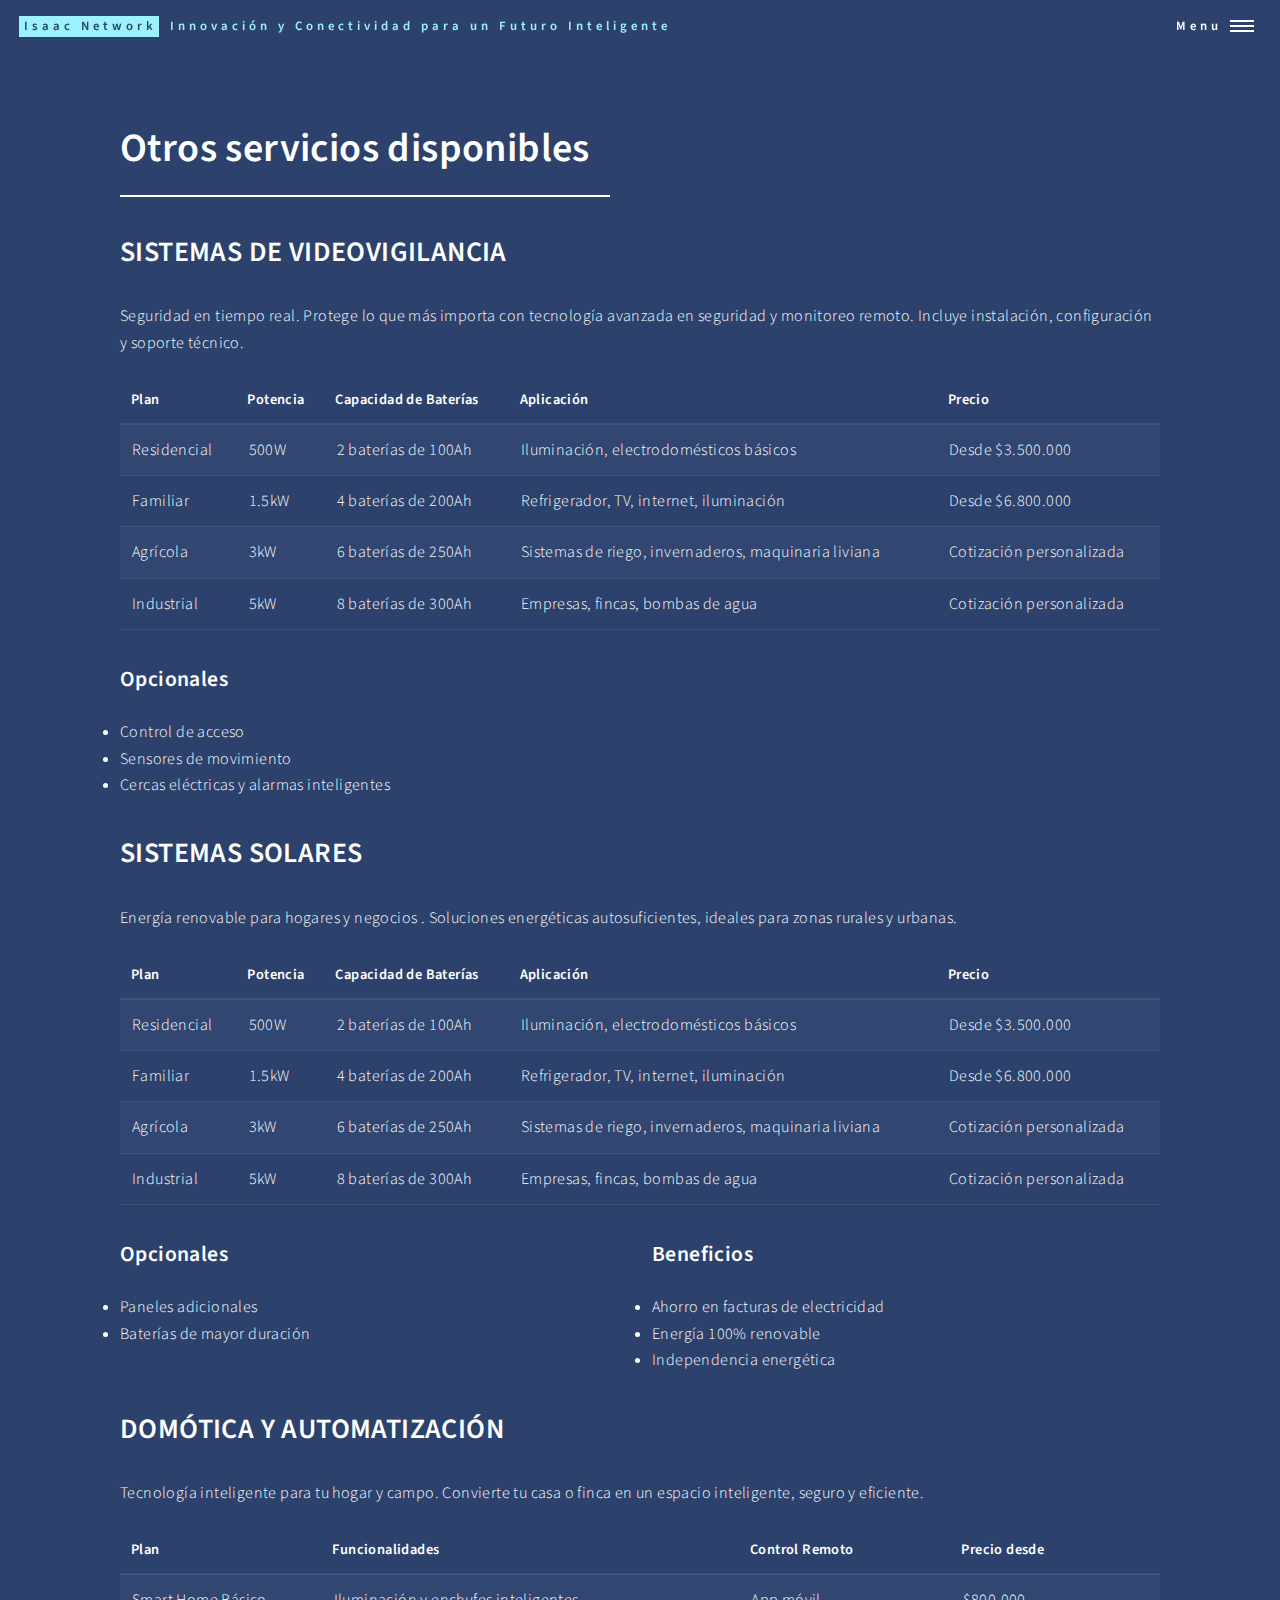
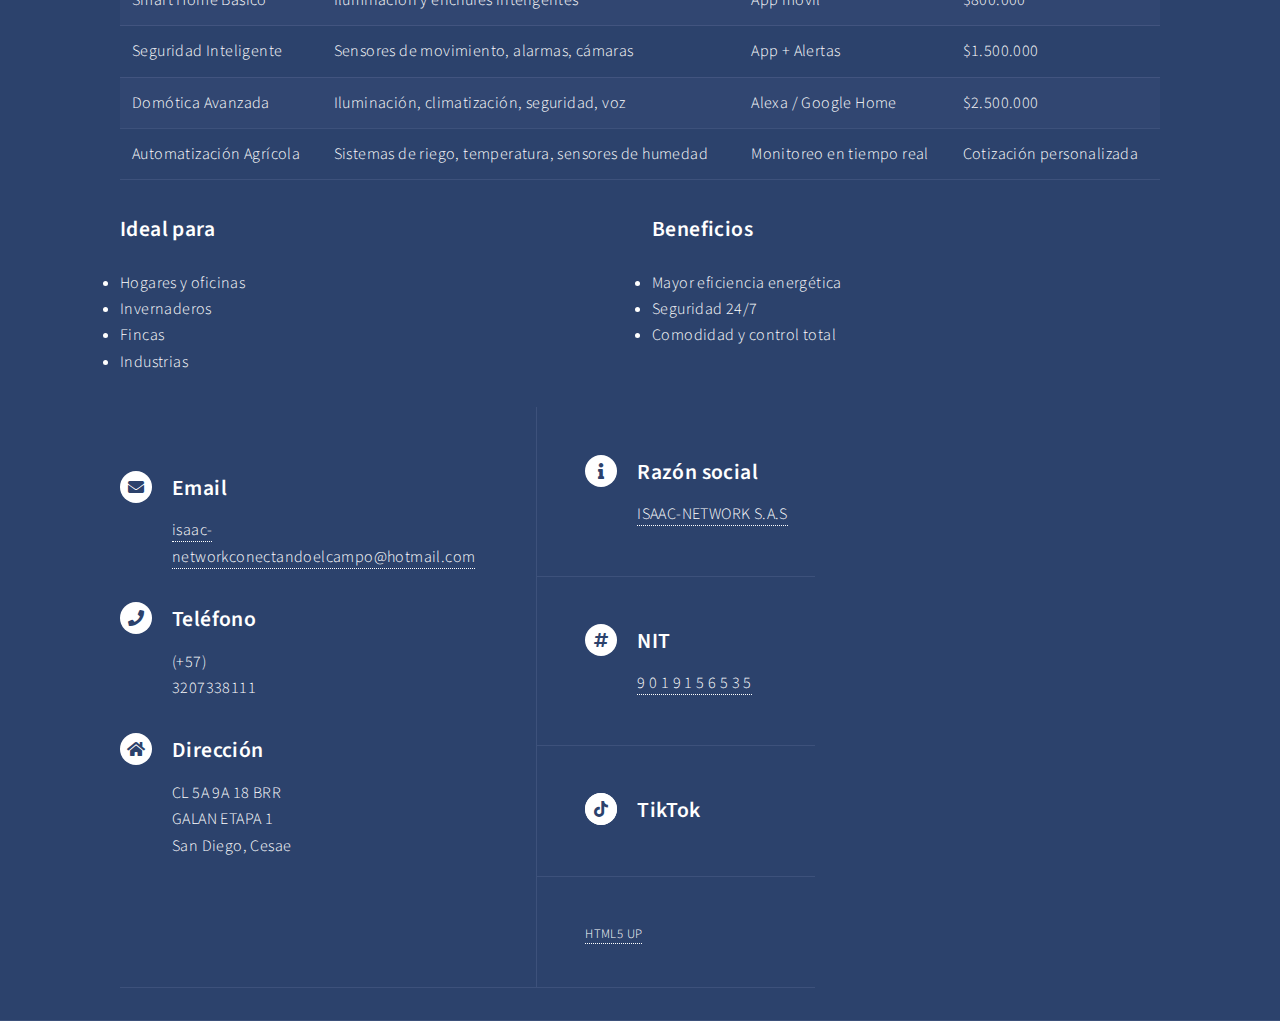
<file: elements.html>
<!DOCTYPE HTML>
<!--
	Forty by HTML5 UP
	html5up.net | @ajlkn
	Free for personal and commercial use under the CCA 3.0 license (html5up.net/license)
-->
<html>
	<head>
		<title>Elements - Forty by HTML5 UP</title>
		<meta charset="utf-8" />
		<meta name="viewport" content="width=device-width, initial-scale=1, user-scalable=no" />
		<link rel="stylesheet" href="assets/css/main.css" />
		<noscript><link rel="stylesheet" href="assets/css/noscript.css" /></noscript>
	</head>
	<body class="is-preload">

		<!-- Wrapper -->
			<div id="wrapper">

				<!-- Header -->
					<header id="header">
						<a href="index.html" class="logo"><strong>Isaac Network </strong> <span>Innovación y Conectividad para un Futuro Inteligente</span></a>
						<nav>
							<a href="#menu">Menu</a>
						</nav>
					</header>

			<!-- Menu -->
					<nav id="menu">
						<ul class="links">
							<li><a href="index.html">Home</a></li>
							<li><a href="landing.html">Planes Residenciales y Mixtos</a></li>
							<li><a href="elements.html">Otros servicios disponibles</a></li>
						</ul>
						<ul class="actions stacked">
							<li><a href="https://wa.link/wx69gt" class="button primary fit">Contáctanos</a></li>
												</ul>
					</nav>

				<!-- Main -->
					<div id="main" class="alt">

						<!-- One -->
							<section id="one">
								<div class="inner">
									<header class="major">
										<h1>Otros servicios disponibles</h1>
									</header>

									<!-- Content -->
										<h2 id="content">SISTEMAS DE VIDEOVIGILANCIA</h2>
<p>Seguridad en tiempo real. Protege lo que más importa con tecnología avanzada en seguridad y  monitoreo remoto. Incluye instalación, configuración y soporte técnico.</p>
									
<table border="1" cellpadding="8" cellspacing="0">
  <thead>
    <tr>
      <th>Plan</th>
      <th>Potencia</th>
      <th>Capacidad de Baterías</th>
      <th>Aplicación</th>
      <th>Precio</th>
    </tr>
  </thead>
  <tbody>
    <tr>
      <td>Residencial</td>
      <td>500W</td>
      <td>2 baterías de 100Ah</td>
      <td>Iluminación, electrodomésticos básicos</td>
      <td>Desde $3.500.000</td>
    </tr>
    <tr>
      <td>Familiar</td>
      <td>1.5kW</td>
      <td>4 baterías de 200Ah</td>
      <td>Refrigerador, TV, internet, iluminación</td>
      <td>Desde $6.800.000</td>
    </tr>
    <tr>
      <td>Agrícola</td>
      <td>3kW</td>
      <td>6 baterías de 250Ah</td>
      <td>Sistemas de riego, invernaderos, maquinaria liviana</td>
      <td>Cotización personalizada</td>
    </tr>
    <tr>
      <td>Industrial</td>
      <td>5kW</td>
      <td>8 baterías de 300Ah</td>
      <td>Empresas, fincas, bombas de agua</td>
      <td>Cotización personalizada</td>
    </tr>
  </tbody>
</table>

<div class="row">
						<div class="col-6 col-12-small">
												<h3>Opcionales</h3>
												<li>Control de acceso</li>
												<li>Sensores de movimiento</li> 
												<li>Cercas  eléctricas y alarmas inteligentes</li> 

</p>
											</div>
<!-- Content -->
</div>		

<div class="inner">

<h2 id="content">SISTEMAS SOLARES</h2>

<p>Energía renovable para hogares y negocios  . Soluciones energéticas autosuficientes, ideales para zonas rurales y  urbanas.</p>
									
<table border="1" cellpadding="8" cellspacing="0">
  <thead>
    <tr>
      <th>Plan</th>
      <th>Potencia</th>
      <th>Capacidad de Baterías</th>
      <th>Aplicación</th>
      <th>Precio</th>
    </tr>
  </thead>
  <tbody>
    <tr>
      <td>Residencial</td>
      <td>500W</td>
      <td>2 baterías de 100Ah</td>
      <td>Iluminación, electrodomésticos básicos</td>
      <td>Desde $3.500.000</td>
    </tr>
    <tr>
      <td>Familiar</td>
      <td>1.5kW</td>
      <td>4 baterías de 200Ah</td>
      <td>Refrigerador, TV, internet, iluminación</td>
      <td>Desde $6.800.000</td>
    </tr>
    <tr>
      <td>Agrícola</td>
      <td>3kW</td>
      <td>6 baterías de 250Ah</td>
      <td>Sistemas de riego, invernaderos, maquinaria liviana</td>
      <td>Cotización personalizada</td>
    </tr>
    <tr>
      <td>Industrial</td>
      <td>5kW</td>
      <td>8 baterías de 300Ah</td>
      <td>Empresas, fincas, bombas de agua</td>
      <td>Cotización personalizada</td>
    </tr>
  </tbody>
</table>
							
									
									
									
									<div class="row">
											<div class="col-6 col-12-small">
												<h3>Opcionales</h3>
												<li>Paneles adicionales</li>
												<li>Baterías de mayor duración</li>
</p>
											</div>
											<div class="col-6 col-12-small">
												<h3>Beneficios</h3>
												<li>Ahorro en facturas de electricidad</li>
												<li>Energía 100% renovable</li> 
												<li>Independencia energética</li> 

</p>
											</div>
<!-- Content -->
	
<div class="inner">

					<h2 id="content">DOMÓTICA Y AUTOMATIZACIÓN</h2>

<p>Tecnología inteligente para tu hogar y campo. Convierte tu casa o finca en un espacio inteligente, seguro y eficiente.</p>
									
<table border="1" cellpadding="8" cellspacing="0">
  <thead>
    <tr>
      <th>Plan</th>
      <th>Funcionalidades</th>
      <th>Control Remoto</th>
      <th>Precio desde</th>
    </tr>
  </thead>
  <tbody>
    <tr>
      <td>Smart Home Básico</td>
      <td>Iluminación y enchufes inteligentes</td>
      <td>App móvil</td>
      <td>$800.000</td>
    </tr>
    <tr>
      <td>Seguridad Inteligente</td>
      <td>Sensores de movimiento, alarmas, cámaras</td>
      <td>App + Alertas</td>
      <td>$1.500.000</td>
    </tr>
    <tr>
      <td>Domótica Avanzada</td>
      <td>Iluminación, climatización, seguridad, voz</td>
      <td>Alexa / Google Home</td>
      <td>$2.500.000</td>
    </tr>
    <tr>
      <td>Automatización Agrícola</td>
      <td>Sistemas de riego, temperatura, sensores de humedad</td>
      <td>Monitoreo en tiempo real</td>
      <td>Cotización personalizada</td>
    </tr>
  </tbody>
</table>
											
									
									
									<div class="row">
											<div class="col-6 col-12-small">
												<h3>Ideal para</h3>
												<li>Hogares y oficinas</li>
												<li>Invernaderos</li>
												<li>Fincas</li>
												<li>Industrias</li>
										</p>
											</div>
											<div class="col-6 col-12-small">
												<h3>Beneficios</h3>
												<li>Mayor eficiencia energética</li>
												<li>Seguridad 24/7</li> 
												<li>Comodidad y control total</li> 
											</div>

						<!-- One -->
							<section id="one">
								<div class="inner">

				
											<!-- Contact -->
					<section id="contact">
						<div class="inner">
							<section>
								<form method="post" action="#">
									<div class="fields">

									<div class="field half">

							<section class="split">
								<section>
									<div class="contact-method">
										<span class="icon solid alt fa-envelope"></span>
										<h3>Email</h3>
										<a>isaac-networkconectandoelcampo@hotmail.com</a>
									</div>
								</section>
								<section>
									<div class="contact-method">
										<span class="icon solid alt fa-phone"></span>
										<h3>Teléfono</h3>
										<span>(+57) 3207338111</span>
									</div>
								</section>
								<section>
									<div class="contact-method">
										<span class="icon solid alt fa-home"></span>
										<h3>Dirección</h3>
										<span>CL 5A 9A 18 BRR<br />
										GALAN ETAPA 1<br />
										San Diego, Cesae</span>
									</div>
								</section>
							</section>
						</div>
					</section>
							<section class="split">
								<section>
									<div class="contact-method">
										<span class="icon solid alt fa-info"></span>
										<h3>Razón social</h3>
										<a>ISAAC-NETWORK S.A.S</a>
									</div>
								</section>

											<section>
									<div class="contact-method">
										<span class="icon solid alt fa-hashtag"></span>
										<h3>NIT</h3>
										<a>9 0 1 9 1 5 6 5 3 5</a>
									</div>
								</section>
								
								<section>
									<div class="contact-method">
										<span class="icon solid alt fa-hashtag"></span>
										<h3>TikTok</h3>
										<span><a href="https://www.tiktok.com/@isaacnetwork5" class="icon brands alt fa-tiktok"><span class="label">@isaacnetwork5</span></a>								
		
									</div>
								</section>

				<!-- Footer -->
					<section>
						<footer id="footer">
						<div class="inner">
														<ul class="copyright">
								<li><a href="https://html5up.net">HTML5 UP</a></li>
							</ul>

								</section>
						</div>
					</footer>

			</div>

		<!-- Scripts -->
			<script src="assets/js/jquery.min.js"></script>
			<script src="assets/js/jquery.scrolly.min.js"></script>
			<script src="assets/js/jquery.scrollex.min.js"></script>
			<script src="assets/js/browser.min.js"></script>
			<script src="assets/js/breakpoints.min.js"></script>
			<script src="assets/js/util.js"></script>
			<script src="assets/js/main.js"></script>


	</body>
</html>
</file>
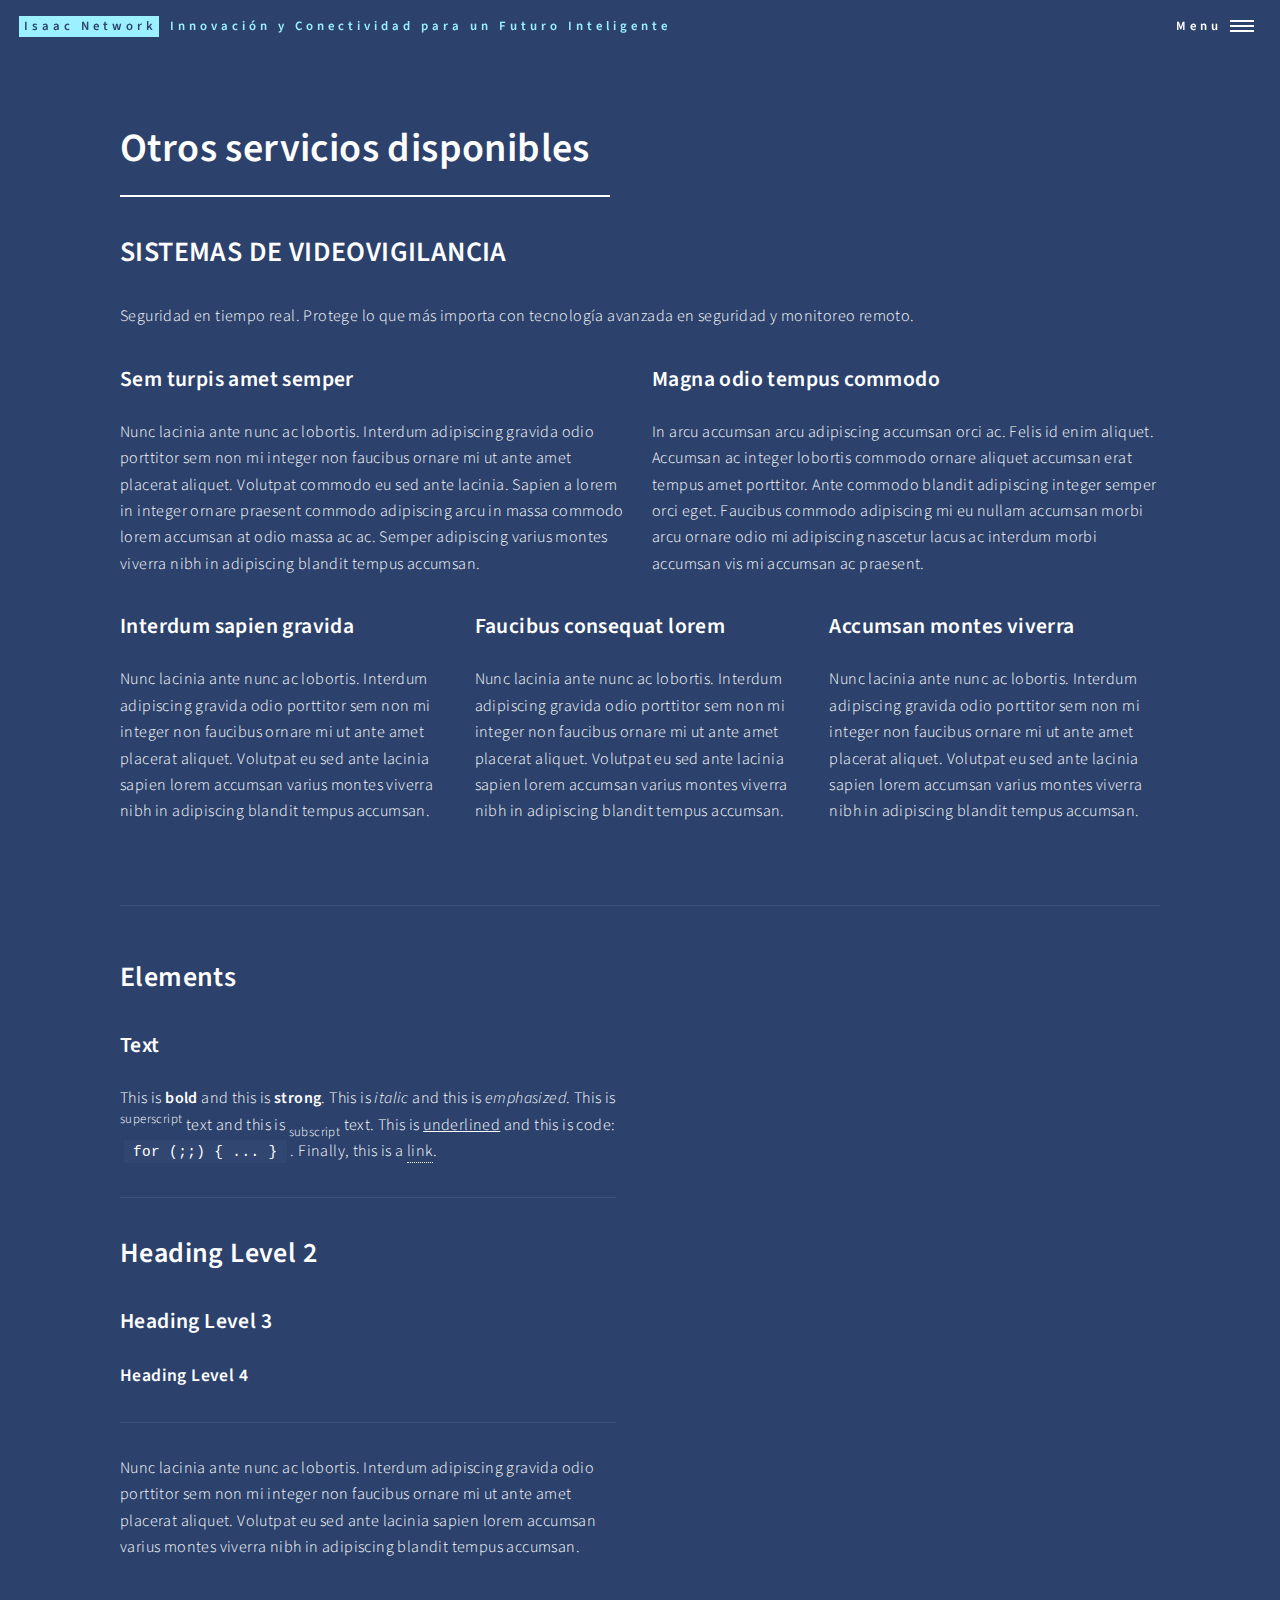
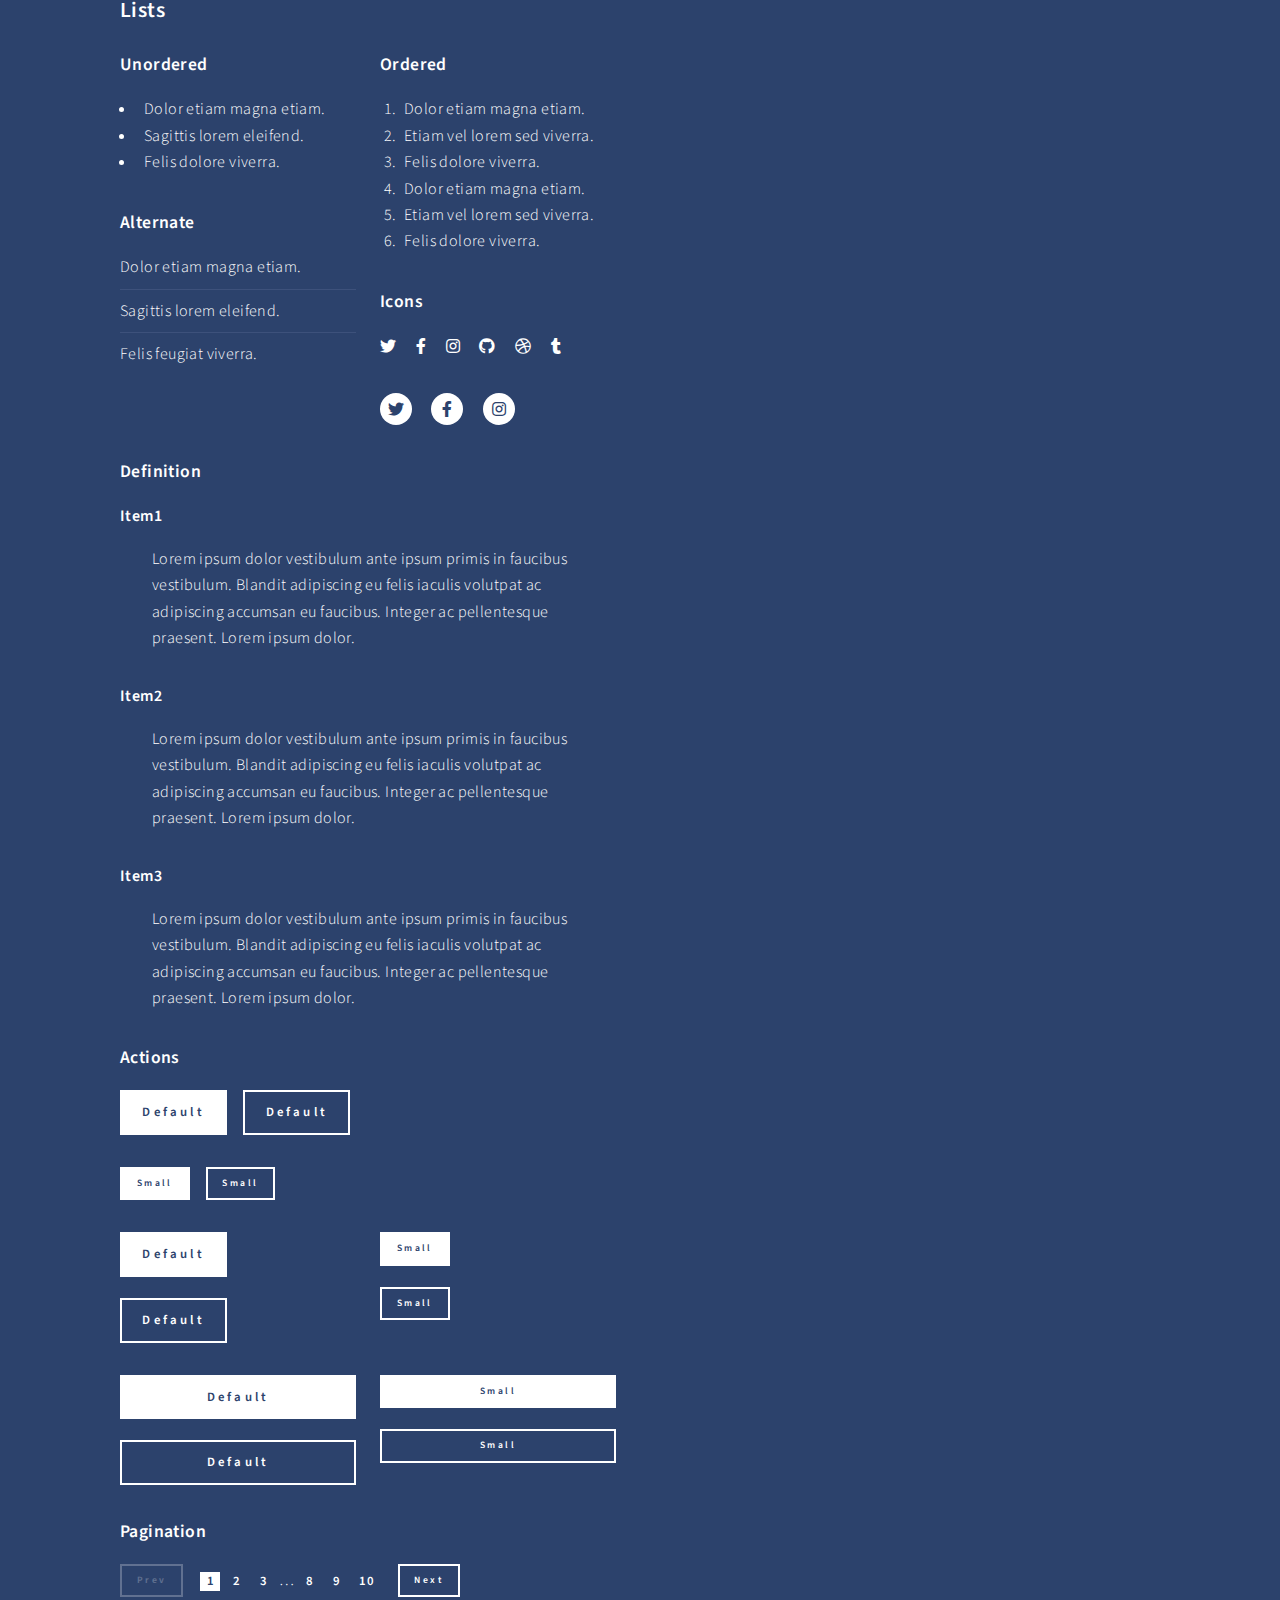
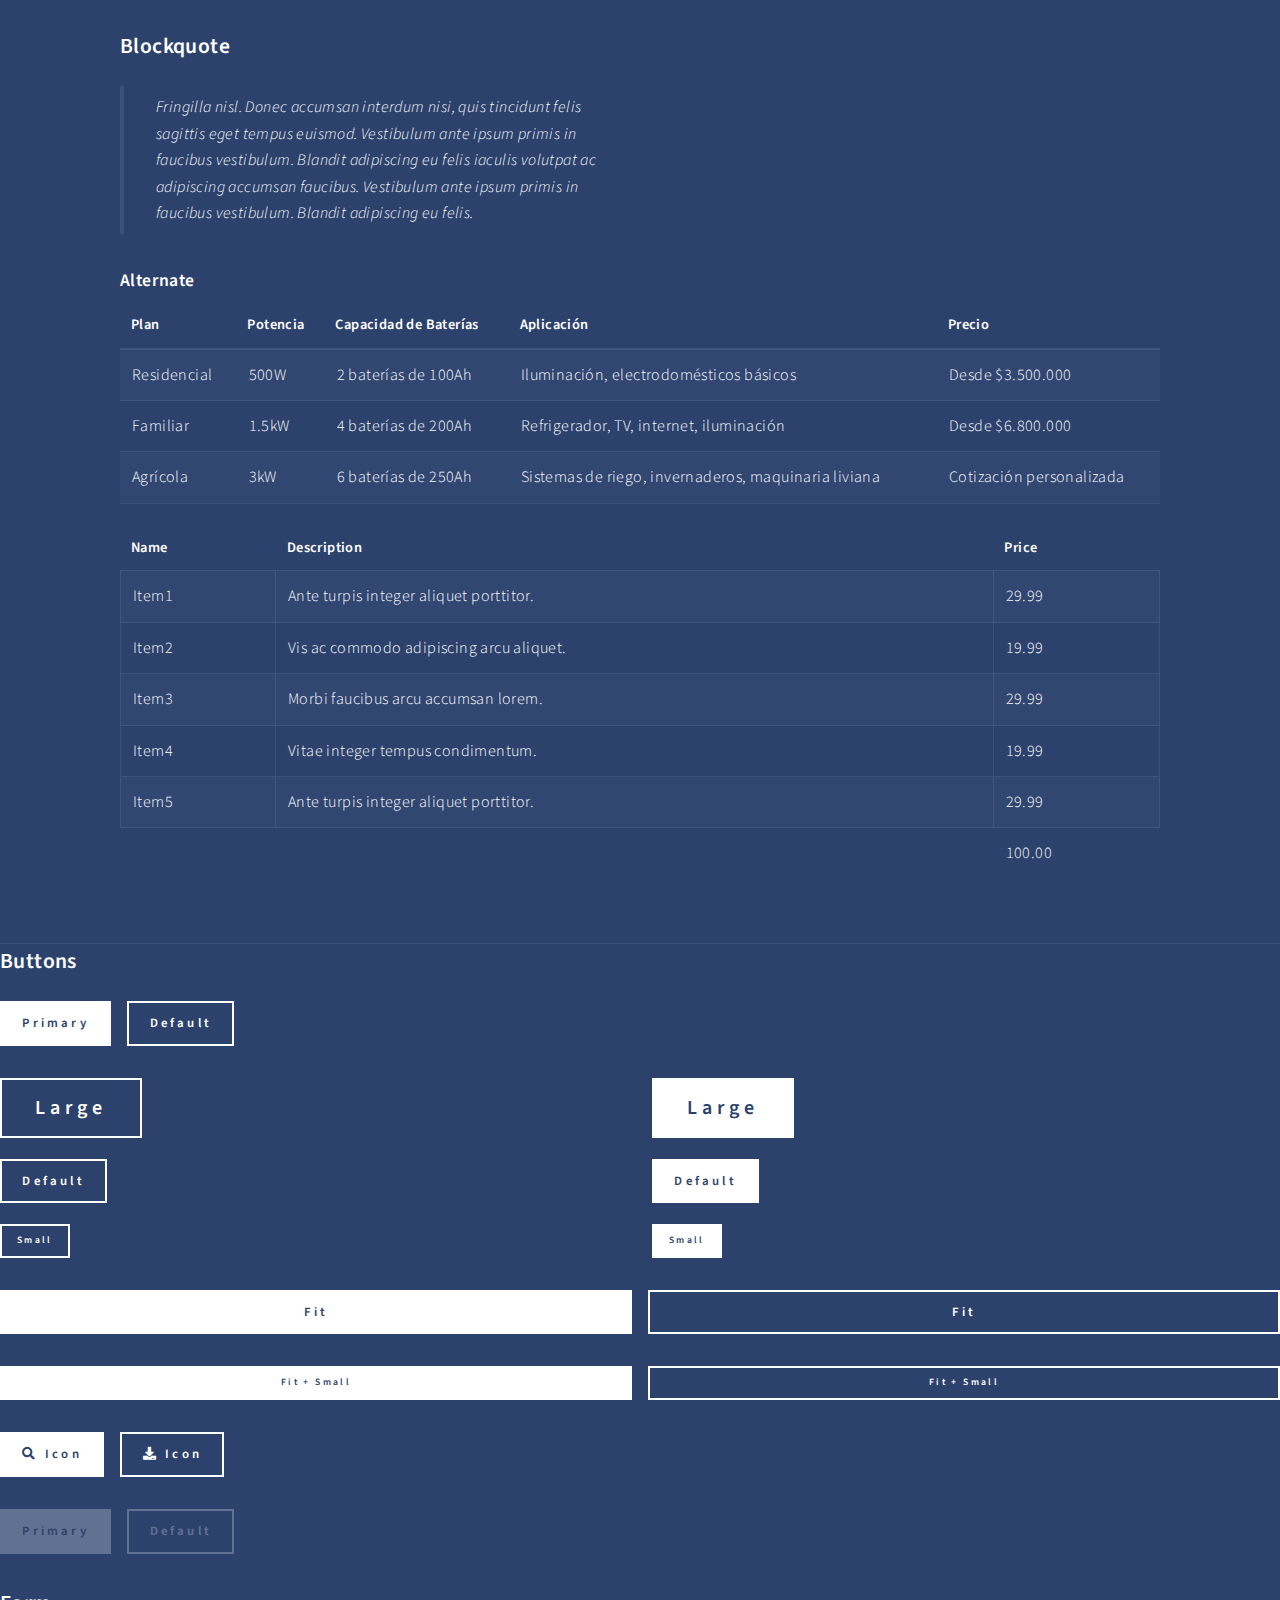
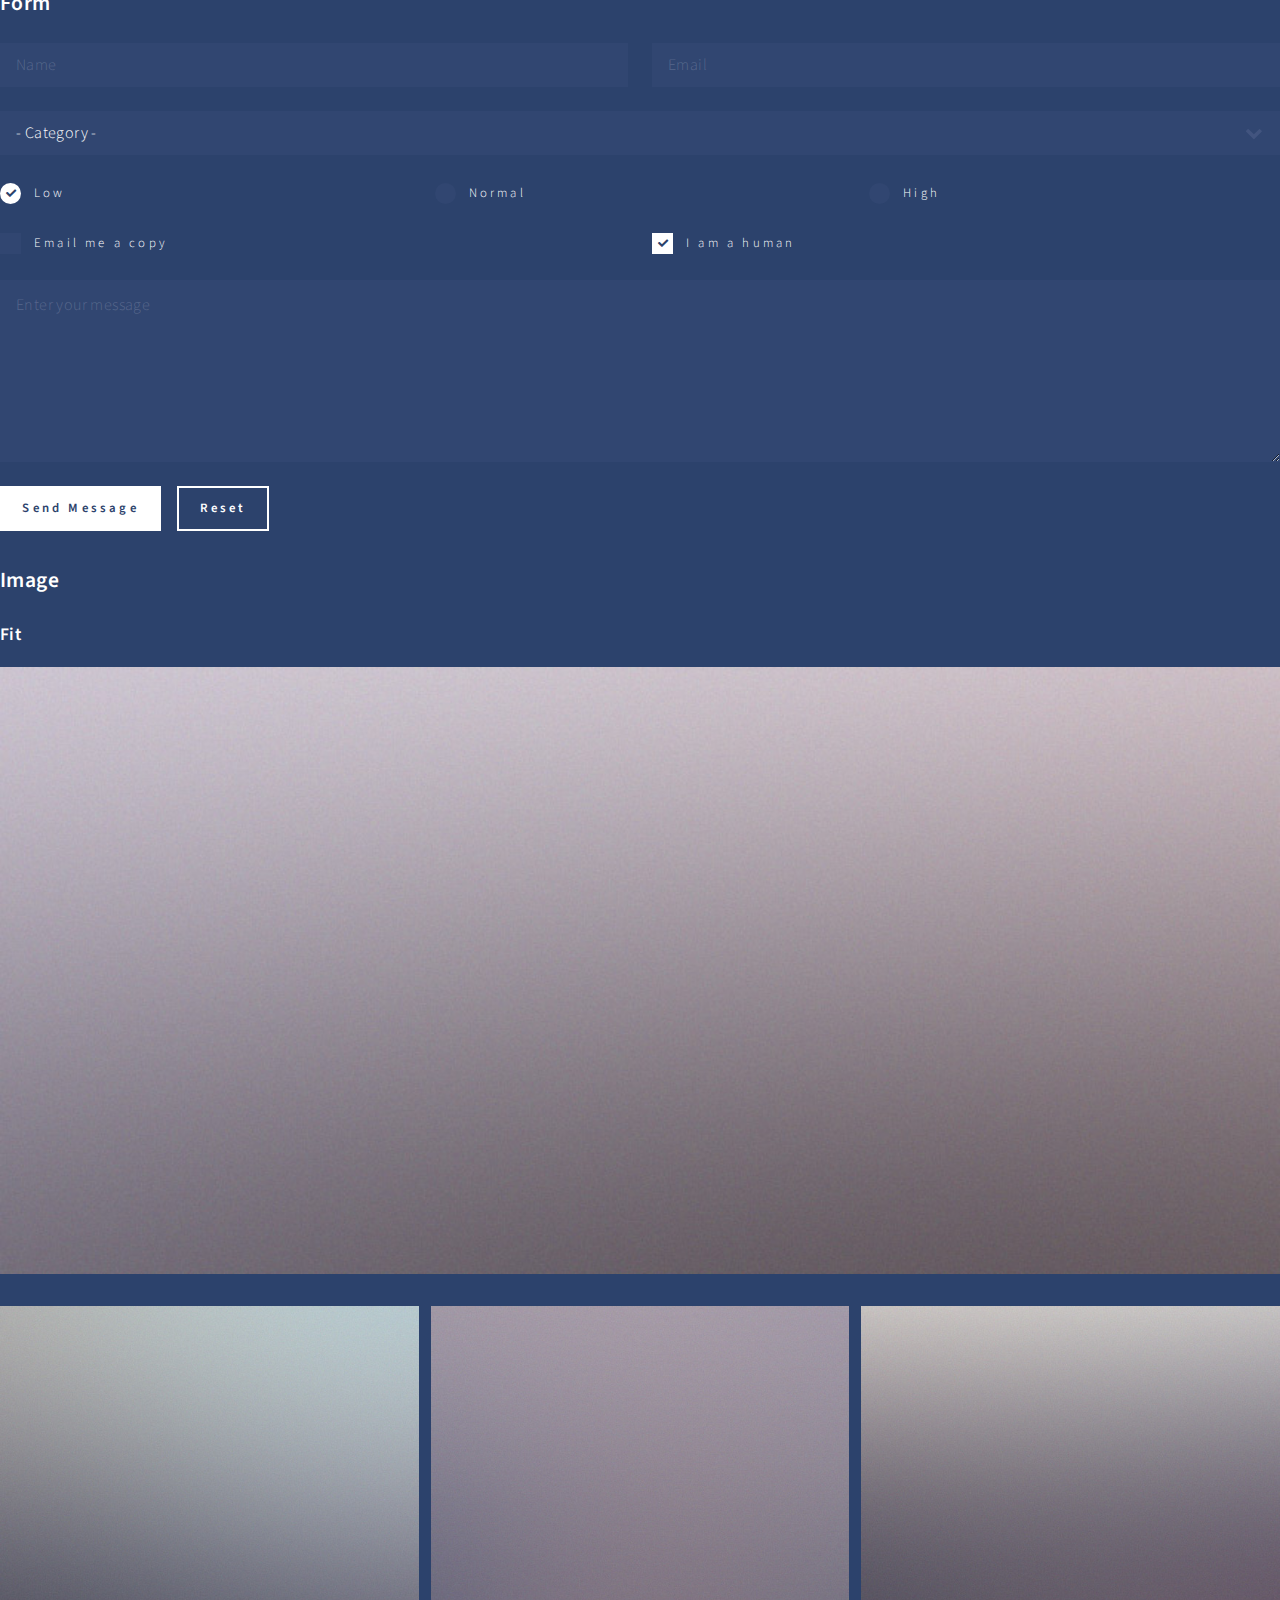
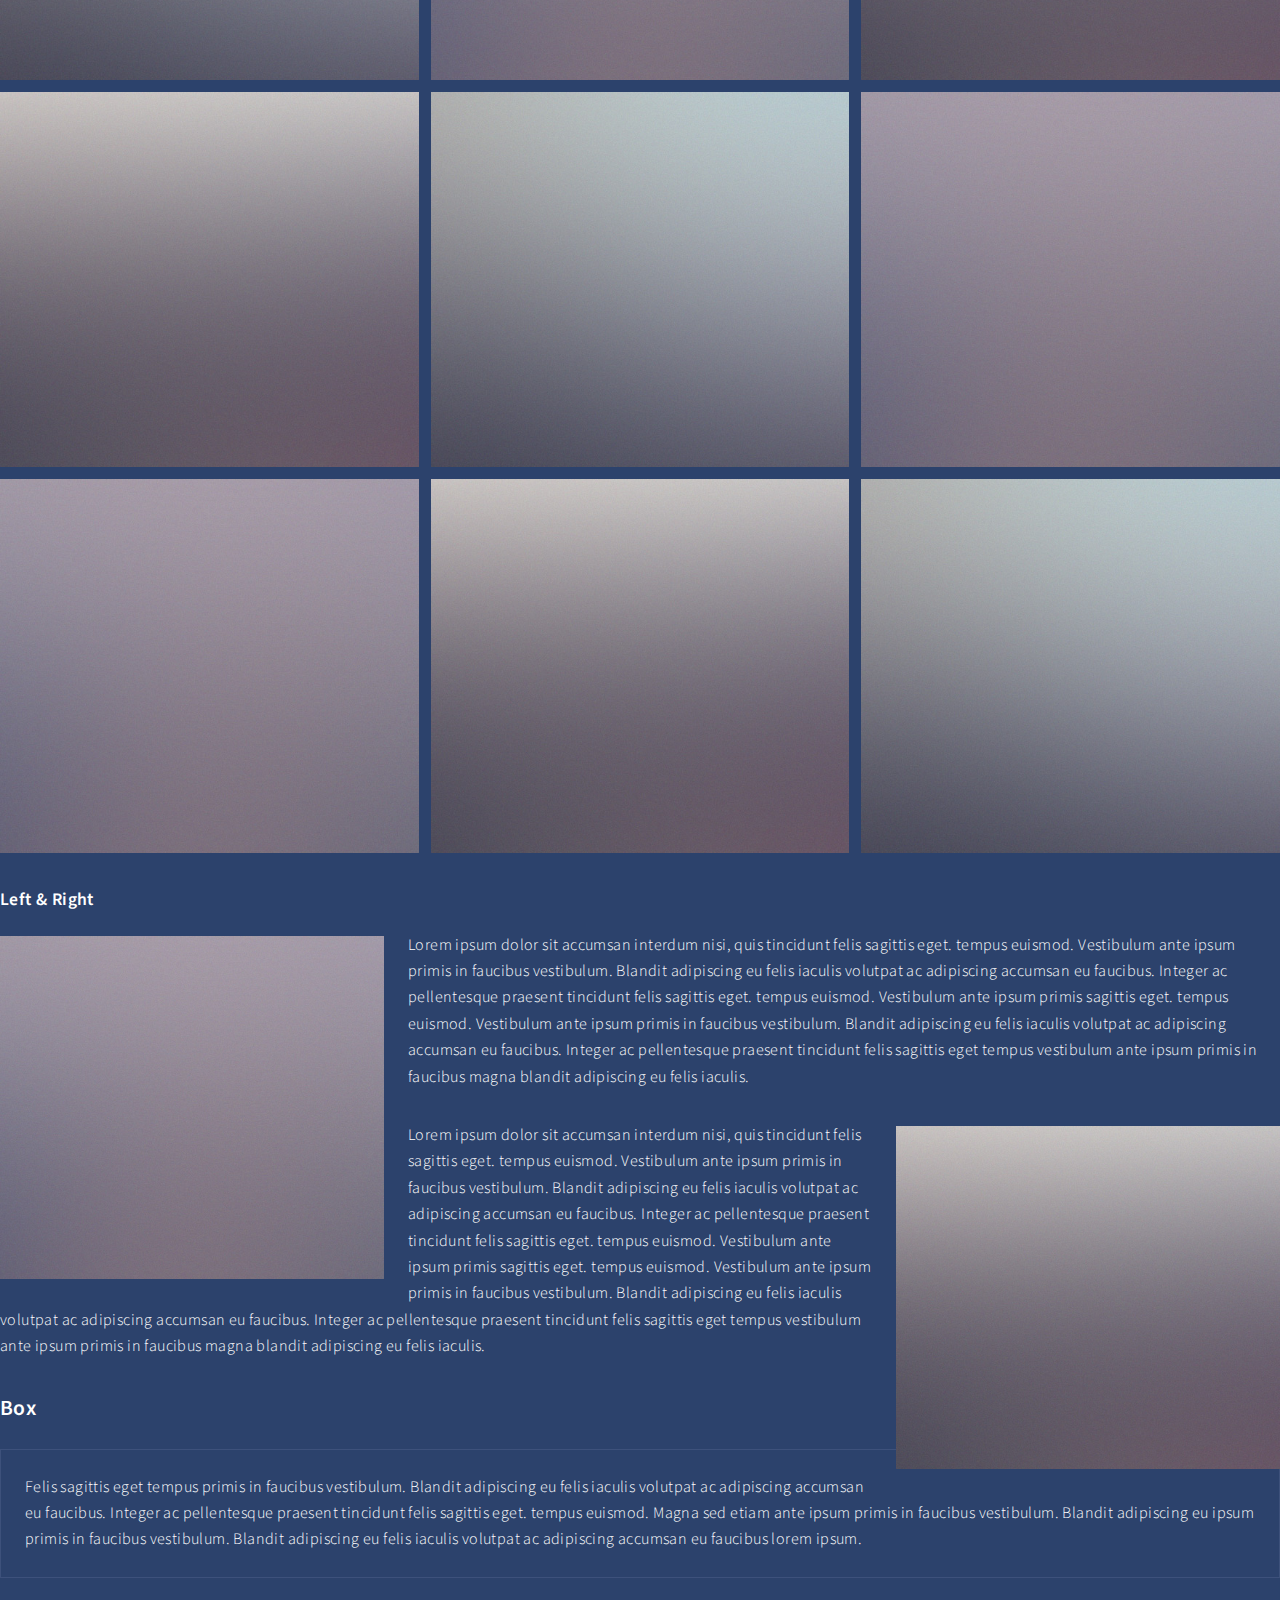
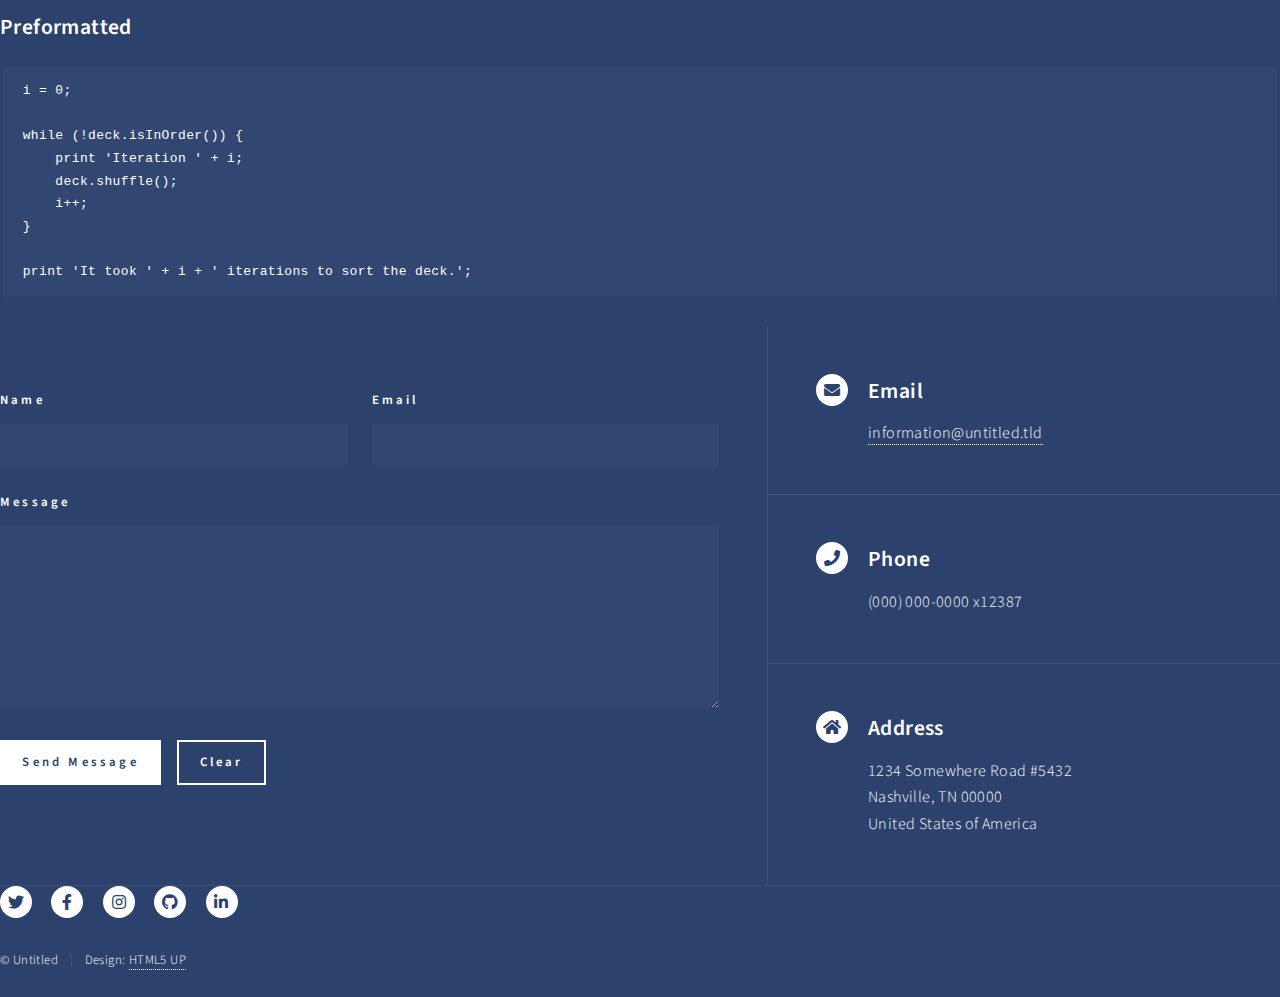
<file: elements2.html>
<!DOCTYPE HTML>
<!--
	Forty by HTML5 UP
	html5up.net | @ajlkn
	Free for personal and commercial use under the CCA 3.0 license (html5up.net/license)
-->
<html>
	<head>
		<title>Elements - Forty by HTML5 UP</title>
		<meta charset="utf-8" />
		<meta name="viewport" content="width=device-width, initial-scale=1, user-scalable=no" />
		<link rel="stylesheet" href="assets/css/main.css" />
		<noscript><link rel="stylesheet" href="assets/css/noscript.css" /></noscript>
	</head>
	<body class="is-preload">

		<!-- Wrapper -->
			<div id="wrapper">

				<!-- Header -->
					<header id="header">
						<a href="https://github.com/IsaacNetwork1/isaacnetwork/blob/main/images/logo%20isaac%20network-01.png?raw=true" class="logo"><strong>Isaac Network </strong> <span>Innovación y Conectividad para un Futuro Inteligente</span></a>
						<nav>
							<a href="#menu">Menu</a>
						</nav>
					</header>

				<!-- Menu -->
					<nav id="menu">
						<ul class="links">
							<li><a href="index.html">Home</a></li>
							<li><a href="landing.html">Planes Residenciales y Mixtos</a></li>
							<li><a href="generic.html">Generic</a></li>
							<li><a href="elements.html">Elements</a></li>
						</ul>
						<ul class="actions stacked">
							<li><a href="https://wa.link/wx69gt" class="button primary fit">Consúltanos en WhatsApp</a></li>
							<li><a href="#" class="button fit">Log In</a></li>
						</ul>
					</nav>

				<!-- Main -->
					<div id="main" class="alt">

						<!-- One -->
							<section id="one">
								<div class="inner">
									<header class="major">
										<h1>Otros servicios disponibles</h1>
									</header>

									<!-- Content -->
										<h2 id="content">SISTEMAS DE VIDEOVIGILANCIA</h2>
										<p>Seguridad en tiempo real. Protege lo que más importa con tecnología avanzada en seguridad y  monitoreo remoto. 
</p>
<table border="1" cellpadding="8" cellspacing="0">
  <thead>
    <tr>
      <th>Plan</th>
      <th>Potencia</th>
      <th>Capacidad de Baterías</th>
      <th>Aplicación</th>
      <th>Precio</th>
    </tr>
  </thead>
  <tbody>
    <tr>
      <td>Residencial</td>
      <td>500W</td>
      <td>2 baterías de 100Ah</td>
      <td>Iluminación, electrodomésticos básicos</td>
      <td>Desde $3.500.000</td>
    </tr>
    <tr>
      <td>Familiar</td>
      <td>1.5kW</td>
      <td>4 baterías de 200Ah</td>
      <td>Refrigerador, TV, internet, iluminación</td>
      <td>Desde $6.800.000</td>
    </tr>
    <tr>
      <td>Agrícola</td>
      <td>3kW</td>
      <td>6 baterías de 250Ah</td>
      <td>Sistemas de riego, invernaderos, maquinaria liviana</td>
      <td>Cotización personalizada</td>
    </tr>

										<div class="row">
											<div class="col-6 col-12-small">
												<h3>Sem turpis amet semper</h3>
												<p>Nunc lacinia ante nunc ac lobortis. Interdum adipiscing gravida odio porttitor sem non mi integer non faucibus ornare mi ut ante amet placerat aliquet. Volutpat commodo eu sed ante lacinia. Sapien a lorem in integer ornare praesent commodo adipiscing arcu in massa commodo lorem accumsan at odio massa ac ac. Semper adipiscing varius montes viverra nibh in adipiscing blandit tempus accumsan.</p>
											</div>
											<div class="col-6 col-12-small">
												<h3>Magna odio tempus commodo</h3>
												<p>In arcu accumsan arcu adipiscing accumsan orci ac. Felis id enim aliquet. Accumsan ac integer lobortis commodo ornare aliquet accumsan erat tempus amet porttitor. Ante commodo blandit adipiscing integer semper orci eget. Faucibus commodo adipiscing mi eu nullam accumsan morbi arcu ornare odio mi adipiscing nascetur lacus ac interdum morbi accumsan vis mi accumsan ac praesent.</p>
											</div>
											<!-- Break -->
											<div class="col-4 col-12-medium">
												<h3>Interdum sapien gravida</h3>
												<p>Nunc lacinia ante nunc ac lobortis. Interdum adipiscing gravida odio porttitor sem non mi integer non faucibus ornare mi ut ante amet placerat aliquet. Volutpat eu sed ante lacinia sapien lorem accumsan varius montes viverra nibh in adipiscing blandit tempus accumsan.</p>
											</div>
											<div class="col-4 col-12-medium">
												<h3>Faucibus consequat lorem</h3>
												<p>Nunc lacinia ante nunc ac lobortis. Interdum adipiscing gravida odio porttitor sem non mi integer non faucibus ornare mi ut ante amet placerat aliquet. Volutpat eu sed ante lacinia sapien lorem accumsan varius montes viverra nibh in adipiscing blandit tempus accumsan.</p>
											</div>
											<div class="col-4 col-12-medium">
												<h3>Accumsan montes viverra</h3>
												<p>Nunc lacinia ante nunc ac lobortis. Interdum adipiscing gravida odio porttitor sem non mi integer non faucibus ornare mi ut ante amet placerat aliquet. Volutpat eu sed ante lacinia sapien lorem accumsan varius montes viverra nibh in adipiscing blandit tempus accumsan.</p>
											</div>
										</div>

									<hr class="major" />

									<!-- Elements -->
										<h2 id="elements">Elements</h2>
										<div class="row gtr-200">
											<div class="col-6 col-12-medium">

												<!-- Text stuff -->
													<h3>Text</h3>
													<p>This is <b>bold</b> and this is <strong>strong</strong>. This is <i>italic</i> and this is <em>emphasized</em>.
													This is <sup>superscript</sup> text and this is <sub>subscript</sub> text.
													This is <u>underlined</u> and this is code: <code>for (;;) { ... }</code>.
													Finally, this is a <a href="#">link</a>.</p>
													<hr />
													<h2>Heading Level 2</h2>
													<h3>Heading Level 3</h3>
													<h4>Heading Level 4</h4>
													<hr />
													<p>Nunc lacinia ante nunc ac lobortis. Interdum adipiscing gravida odio porttitor sem non mi integer non faucibus ornare mi ut ante amet placerat aliquet. Volutpat eu sed ante lacinia sapien lorem accumsan varius montes viverra nibh in adipiscing blandit tempus accumsan.</p>

												<!-- Lists -->
													<h3>Lists</h3>
													<div class="row">
														<div class="col-6 col-12-small">

															<h4>Unordered</h4>
															<ul>
																<li>Dolor etiam magna etiam.</li>
																<li>Sagittis lorem eleifend.</li>
																<li>Felis dolore viverra.</li>
															</ul>

															<h4>Alternate</h4>
															<ul class="alt">
																<li>Dolor etiam magna etiam.</li>
																<li>Sagittis lorem eleifend.</li>
																<li>Felis feugiat viverra.</li>
															</ul>

														</div>
														<div class="col-6 col-12-small">

															<h4>Ordered</h4>
															<ol>
																<li>Dolor etiam magna etiam.</li>
																<li>Etiam vel lorem sed viverra.</li>
																<li>Felis dolore viverra.</li>
																<li>Dolor etiam magna etiam.</li>
																<li>Etiam vel lorem sed viverra.</li>
																<li>Felis dolore viverra.</li>
															</ol>

															<h4>Icons</h4>
															<ul class="icons">
																<li><a href="#" class="icon brands fa-twitter"><span class="label">Twitter</span></a></li>
																<li><a href="#" class="icon brands fa-facebook-f"><span class="label">Facebook</span></a></li>
																<li><a href="#" class="icon brands fa-instagram"><span class="label">Instagram</span></a></li>
																<li><a href="#" class="icon brands fa-github"><span class="label">Github</span></a></li>
																<li><a href="#" class="icon brands fa-dribbble"><span class="label">Dribbble</span></a></li>
																<li><a href="#" class="icon brands fa-tumblr"><span class="label">Tumblr</span></a></li>
															</ul>
															<ul class="icons">
																<li><a href="#" class="icon brands alt fa-twitter"><span class="label">Twitter</span></a></li>
																<li><a href="#" class="icon brands alt fa-facebook-f"><span class="label">Facebook</span></a></li>
																<li><a href="#" class="icon brands alt fa-instagram"><span class="label">Instagram</span></a></li>
															</ul>

														</div>
													</div>
													<h4>Definition</h4>
													<dl>
														<dt>Item1</dt>
														<dd>
															<p>Lorem ipsum dolor vestibulum ante ipsum primis in faucibus vestibulum. Blandit adipiscing eu felis iaculis volutpat ac adipiscing accumsan eu faucibus. Integer ac pellentesque praesent. Lorem ipsum dolor.</p>
														</dd>
														<dt>Item2</dt>
														<dd>
															<p>Lorem ipsum dolor vestibulum ante ipsum primis in faucibus vestibulum. Blandit adipiscing eu felis iaculis volutpat ac adipiscing accumsan eu faucibus. Integer ac pellentesque praesent. Lorem ipsum dolor.</p>
														</dd>
														<dt>Item3</dt>
														<dd>
															<p>Lorem ipsum dolor vestibulum ante ipsum primis in faucibus vestibulum. Blandit adipiscing eu felis iaculis volutpat ac adipiscing accumsan eu faucibus. Integer ac pellentesque praesent. Lorem ipsum dolor.</p>
														</dd>
													</dl>

													<h4>Actions</h4>
													<ul class="actions">
														<li><a href="#" class="button primary">Default</a></li>
														<li><a href="#" class="button">Default</a></li>
													</ul>
													<ul class="actions small">
														<li><a href="#" class="button primary small">Small</a></li>
														<li><a href="#" class="button small">Small</a></li>
													</ul>
													<div class="row">
														<div class="col-6 col-12-small">
															<ul class="actions stacked">
																<li><a href="#" class="button primary">Default</a></li>
																<li><a href="#" class="button">Default</a></li>
															</ul>
														</div>
														<div class="col-6 col-12-small">
															<ul class="actions stacked">
																<li><a href="#" class="button primary small">Small</a></li>
																<li><a href="#" class="button small">Small</a></li>
															</ul>
														</div>
														<div class="col-6 col-12-small">
															<ul class="actions stacked">
																<li><a href="#" class="button primary fit">Default</a></li>
																<li><a href="#" class="button fit">Default</a></li>
															</ul>
														</div>
														<div class="col-6 col-12-small">
															<ul class="actions stacked">
																<li><a href="#" class="button primary small fit">Small</a></li>
																<li><a href="#" class="button small fit">Small</a></li>
															</ul>
														</div>
													</div>

													<h4>Pagination</h4>
													<ul class="pagination">
														<li><span class="button small disabled">Prev</span></li>
														<li><a href="#" class="page active">1</a></li>
														<li><a href="#" class="page">2</a></li>
														<li><a href="#" class="page">3</a></li>
														<li><span>&hellip;</span></li>
														<li><a href="#" class="page">8</a></li>
														<li><a href="#" class="page">9</a></li>
														<li><a href="#" class="page">10</a></li>
														<li><a href="#" class="button small">Next</a></li>
													</ul>

												<!-- Blockquote -->
													<h3>Blockquote</h3>
													<blockquote>Fringilla nisl. Donec accumsan interdum nisi, quis tincidunt felis sagittis eget tempus euismod. Vestibulum ante ipsum primis in faucibus vestibulum. Blandit adipiscing eu felis iaculis volutpat ac adipiscing accumsan faucibus. Vestibulum ante ipsum primis in faucibus vestibulum. Blandit adipiscing eu felis.</blockquote>


													<h4>Alternate</h4>
													<div class="table-wrapper">
														<table class="alt">
															<thead>
																<tr>
																	<th>Name</th>
																	<th>Description</th>
																	<th>Price</th>
																</tr>
															</thead>
															<tbody>
																<tr>
																	<td>Item1</td>
																	<td>Ante turpis integer aliquet porttitor.</td>
																	<td>29.99</td>
																</tr>
																<tr>
																	<td>Item2</td>
																	<td>Vis ac commodo adipiscing arcu aliquet.</td>
																	<td>19.99</td>
																</tr>
																<tr>
																	<td>Item3</td>
																	<td> Morbi faucibus arcu accumsan lorem.</td>
																	<td>29.99</td>
																</tr>
																<tr>
																	<td>Item4</td>
																	<td>Vitae integer tempus condimentum.</td>
																	<td>19.99</td>
																</tr>
																<tr>
																	<td>Item5</td>
																	<td>Ante turpis integer aliquet porttitor.</td>
																	<td>29.99</td>
																</tr>
															</tbody>
															<tfoot>
																<tr>
																	<td colspan="2"></td>
																	<td>100.00</td>
																</tr>
															</tfoot>
														</table>
													</div>

											</div>
											<div class="col-6 col-12-medium">

												<!-- Buttons -->
													<h3>Buttons</h3>
													<ul class="actions">
														<li><a href="#" class="button primary">Primary</a></li>
														<li><a href="#" class="button">Default</a></li>
													</ul>
													<div class="row">
														<div class="col-6 col-12-xsmall">
															<ul class="actions stacked">
																<li><a href="#" class="button large">Large</a></li>
																<li><a href="#" class="button">Default</a></li>
																<li><a href="#" class="button small">Small</a></li>
															</ul>
														</div>
														<div class="col-6 col-12-xsmall">
															<ul class="actions stacked">
																<li><a href="#" class="button primary large">Large</a></li>
																<li><a href="#" class="button primary">Default</a></li>
																<li><a href="#" class="button primary small">Small</a></li>
															</ul>
														</div>
													</div>
													<ul class="actions fit">
														<li><a href="#" class="button primary fit">Fit</a></li>
														<li><a href="#" class="button fit">Fit</a></li>
													</ul>
													<ul class="actions fit small">
														<li><a href="#" class="button primary fit small">Fit + Small</a></li>
														<li><a href="#" class="button fit small">Fit + Small</a></li>
													</ul>
													<ul class="actions">
														<li><a href="#" class="button primary icon solid fa-search">Icon</a></li>
														<li><a href="#" class="button icon solid fa-download">Icon</a></li>
													</ul>
													<ul class="actions">
														<li><span class="button primary disabled">Primary</span></li>
														<li><span class="button disabled">Default</span></li>
													</ul>

												<!-- Form -->
													<h3>Form</h3>

													<form method="post" action="#">
														<div class="row gtr-uniform">
															<div class="col-6 col-12-xsmall">
																<input type="text" name="demo-name" id="demo-name" value="" placeholder="Name" />
															</div>
															<div class="col-6 col-12-xsmall">
																<input type="email" name="demo-email" id="demo-email" value="" placeholder="Email" />
															</div>
															<!-- Break -->
															<div class="col-12">
																<select name="demo-category" id="demo-category">
																	<option value="">- Category -</option>
																	<option value="1">Manufacturing</option>
																	<option value="1">Shipping</option>
																	<option value="1">Administration</option>
																	<option value="1">Human Resources</option>
																</select>
															</div>
															<!-- Break -->
															<div class="col-4 col-12-small">
																<input type="radio" id="demo-priority-low" name="demo-priority" checked>
																<label for="demo-priority-low">Low</label>
															</div>
															<div class="col-4 col-12-small">
																<input type="radio" id="demo-priority-normal" name="demo-priority">
																<label for="demo-priority-normal">Normal</label>
															</div>
															<div class="col-4 col-12-small">
																<input type="radio" id="demo-priority-high" name="demo-priority">
																<label for="demo-priority-high">High</label>
															</div>
															<!-- Break -->
															<div class="col-6 col-12-small">
																<input type="checkbox" id="demo-copy" name="demo-copy">
																<label for="demo-copy">Email me a copy</label>
															</div>
															<div class="col-6 col-12-small">
																<input type="checkbox" id="demo-human" name="demo-human" checked>
																<label for="demo-human">I am a human</label>
															</div>
															<!-- Break -->
															<div class="col-12">
																<textarea name="demo-message" id="demo-message" placeholder="Enter your message" rows="6"></textarea>
															</div>
															<!-- Break -->
															<div class="col-12">
																<ul class="actions">
																	<li><input type="submit" value="Send Message" class="primary" /></li>
																	<li><input type="reset" value="Reset" /></li>
																</ul>
															</div>
														</div>
													</form>

												<!-- Image -->
													<h3>Image</h3>

													<h4>Fit</h4>
													<span class="image fit"><img src="images/pic03.jpg" alt="" /></span>
													<div class="box alt">
														<div class="row gtr-50 gtr-uniform">
															<div class="col-4"><span class="image fit"><img src="images/pic08.jpg" alt="" /></span></div>
															<div class="col-4"><span class="image fit"><img src="images/pic09.jpg" alt="" /></span></div>
															<div class="col-4"><span class="image fit"><img src="images/pic10.jpg" alt="" /></span></div>
															<!-- Break -->
															<div class="col-4"><span class="image fit"><img src="images/pic10.jpg" alt="" /></span></div>
															<div class="col-4"><span class="image fit"><img src="images/pic08.jpg" alt="" /></span></div>
															<div class="col-4"><span class="image fit"><img src="images/pic09.jpg" alt="" /></span></div>
															<!-- Break -->
															<div class="col-4"><span class="image fit"><img src="images/pic09.jpg" alt="" /></span></div>
															<div class="col-4"><span class="image fit"><img src="images/pic10.jpg" alt="" /></span></div>
															<div class="col-4"><span class="image fit"><img src="images/pic08.jpg" alt="" /></span></div>
														</div>
													</div>

													<h4>Left &amp; Right</h4>
													<p><span class="image left"><img src="images/pic09.jpg" alt="" /></span>Lorem ipsum dolor sit accumsan interdum nisi, quis tincidunt felis sagittis eget. tempus euismod. Vestibulum ante ipsum primis in faucibus vestibulum. Blandit adipiscing eu felis iaculis volutpat ac adipiscing accumsan eu faucibus. Integer ac pellentesque praesent tincidunt felis sagittis eget. tempus euismod. Vestibulum ante ipsum primis sagittis eget. tempus euismod. Vestibulum ante ipsum primis in faucibus vestibulum. Blandit adipiscing eu felis iaculis volutpat ac adipiscing accumsan eu faucibus. Integer ac pellentesque praesent tincidunt felis sagittis eget tempus vestibulum ante ipsum primis in faucibus magna blandit adipiscing eu felis iaculis.</p>
													<p><span class="image right"><img src="images/pic10.jpg" alt="" /></span>Lorem ipsum dolor sit accumsan interdum nisi, quis tincidunt felis sagittis eget. tempus euismod. Vestibulum ante ipsum primis in faucibus vestibulum. Blandit adipiscing eu felis iaculis volutpat ac adipiscing accumsan eu faucibus. Integer ac pellentesque praesent tincidunt felis sagittis eget. tempus euismod. Vestibulum ante ipsum primis sagittis eget. tempus euismod. Vestibulum ante ipsum primis in faucibus vestibulum. Blandit adipiscing eu felis iaculis volutpat ac adipiscing accumsan eu faucibus. Integer ac pellentesque praesent tincidunt felis sagittis eget tempus vestibulum ante ipsum primis in faucibus magna blandit adipiscing eu felis iaculis.</p>

												<!-- Box -->
													<h3>Box</h3>
													<div class="box">
														<p>Felis sagittis eget tempus primis in faucibus vestibulum. Blandit adipiscing eu felis iaculis volutpat ac adipiscing accumsan eu faucibus. Integer ac pellentesque praesent tincidunt felis sagittis eget. tempus euismod. Magna sed etiam ante ipsum primis in faucibus vestibulum. Blandit adipiscing eu ipsum primis in faucibus vestibulum. Blandit adipiscing eu felis iaculis volutpat ac adipiscing accumsan eu faucibus lorem ipsum.</p>
													</div>

												<!-- Preformatted Code -->
													<h3>Preformatted</h3>
													<pre><code>i = 0;

while (!deck.isInOrder()) {
    print 'Iteration ' + i;
    deck.shuffle();
    i++;
}

print 'It took ' + i + ' iterations to sort the deck.';
</code></pre>

											</div>
										</div>

								</div>
							</section>

					</div>

				<!-- Contact -->
					<section id="contact">
						<div class="inner">
							<section>
								<form method="post" action="#">
									<div class="fields">
										<div class="field half">
											<label for="name">Name</label>
											<input type="text" name="name" id="name" />
										</div>
										<div class="field half">
											<label for="email">Email</label>
											<input type="text" name="email" id="email" />
										</div>
										<div class="field">
											<label for="message">Message</label>
											<textarea name="message" id="message" rows="6"></textarea>
										</div>
									</div>
									<ul class="actions">
										<li><input type="submit" value="Send Message" class="primary" /></li>
										<li><input type="reset" value="Clear" /></li>
									</ul>
								</form>
							</section>
							<section class="split">
								<section>
									<div class="contact-method">
										<span class="icon solid alt fa-envelope"></span>
										<h3>Email</h3>
										<a href="#">information@untitled.tld</a>
									</div>
								</section>
								<section>
									<div class="contact-method">
										<span class="icon solid alt fa-phone"></span>
										<h3>Phone</h3>
										<span>(000) 000-0000 x12387</span>
									</div>
								</section>
								<section>
									<div class="contact-method">
										<span class="icon solid alt fa-home"></span>
										<h3>Address</h3>
										<span>1234 Somewhere Road #5432<br />
										Nashville, TN 00000<br />
										United States of America</span>
									</div>
								</section>
							</section>
						</div>
					</section>

				<!-- Footer -->
					<footer id="footer">
						<div class="inner">
							<ul class="icons">
								<li><a href="#" class="icon brands alt fa-twitter"><span class="label">Twitter</span></a></li>
								<li><a href="#" class="icon brands alt fa-facebook-f"><span class="label">Facebook</span></a></li>
								<li><a href="#" class="icon brands alt fa-instagram"><span class="label">Instagram</span></a></li>
								<li><a href="#" class="icon brands alt fa-github"><span class="label">GitHub</span></a></li>
								<li><a href="#" class="icon brands alt fa-linkedin-in"><span class="label">LinkedIn</span></a></li>
							</ul>
							<ul class="copyright">
								<li>&copy; Untitled</li><li>Design: <a href="https://html5up.net">HTML5 UP</a></li>
							</ul>
						</div>
					</footer>

			</div>

		<!-- Scripts -->
			<script src="assets/js/jquery.min.js"></script>
			<script src="assets/js/jquery.scrolly.min.js"></script>
			<script src="assets/js/jquery.scrollex.min.js"></script>
			<script src="assets/js/browser.min.js"></script>
			<script src="assets/js/breakpoints.min.js"></script>
			<script src="assets/js/util.js"></script>
			<script src="assets/js/main.js"></script>

	</body>
</html>
</file>
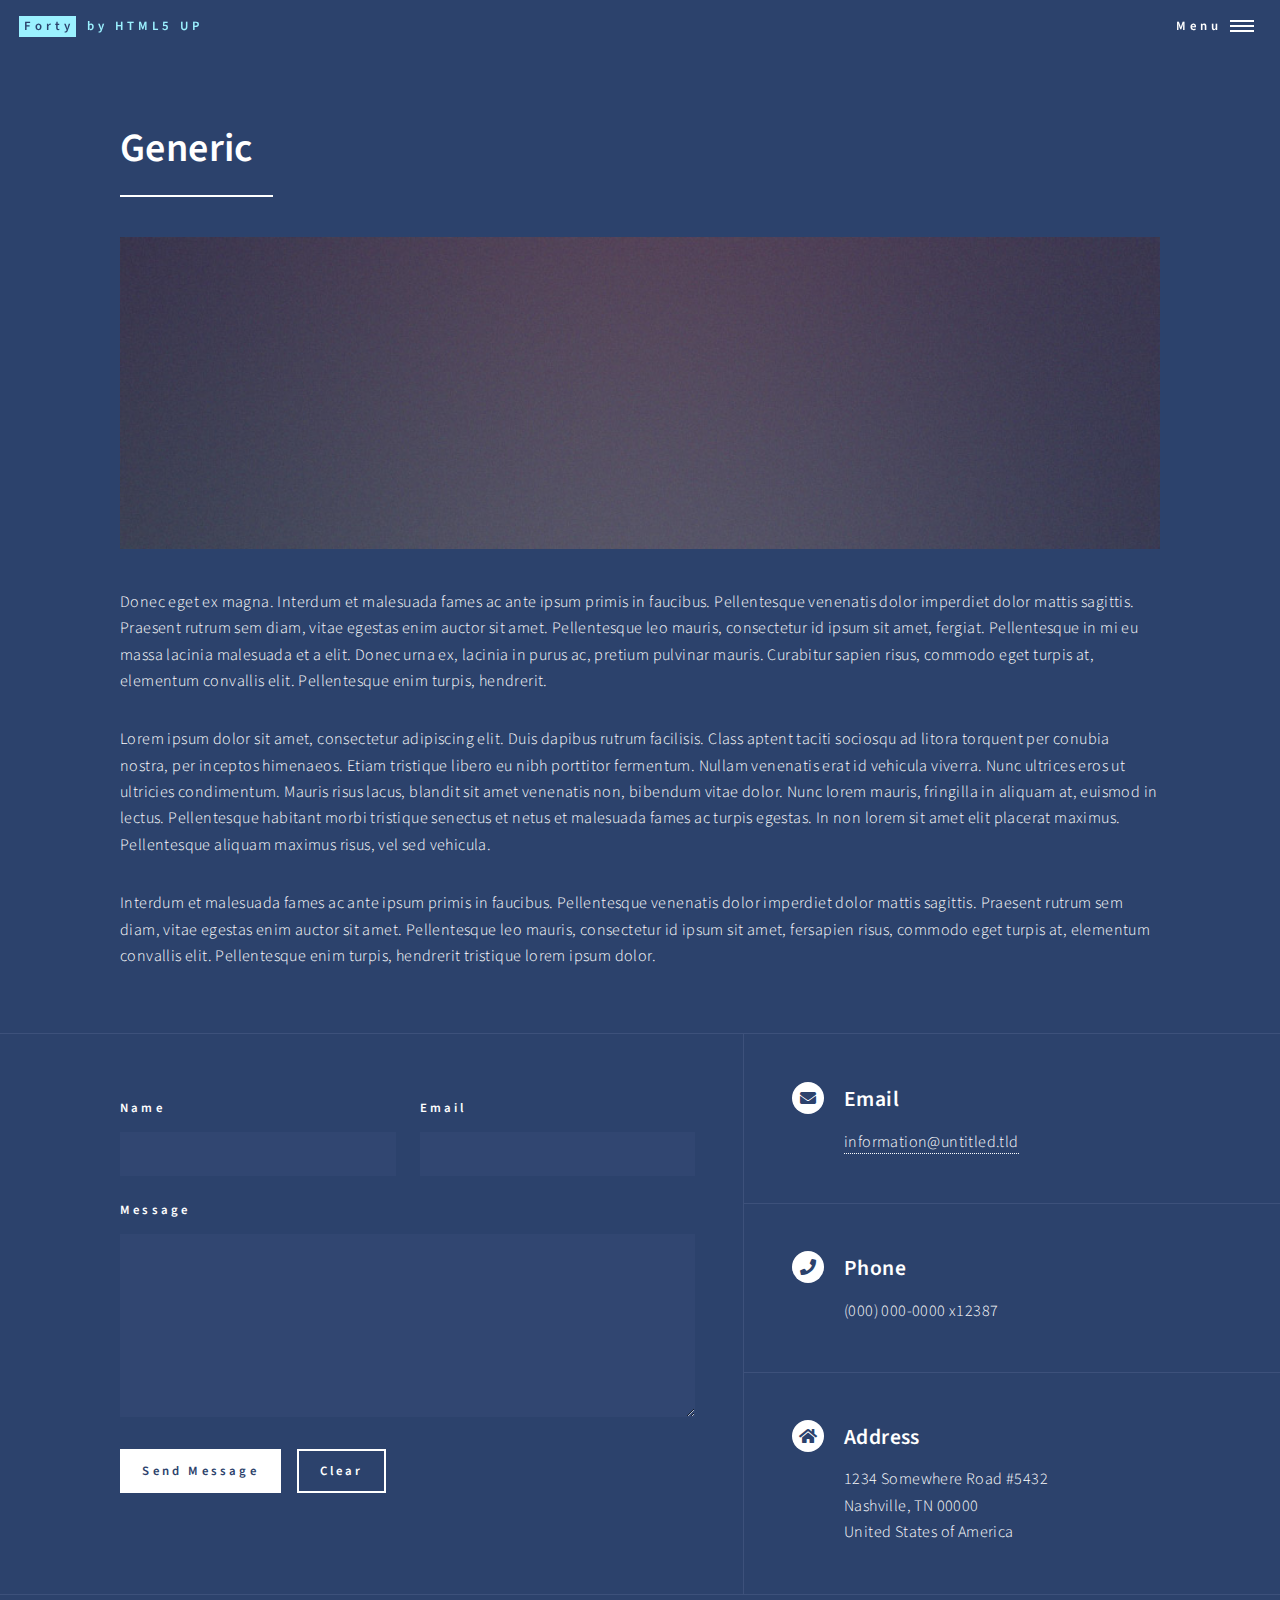
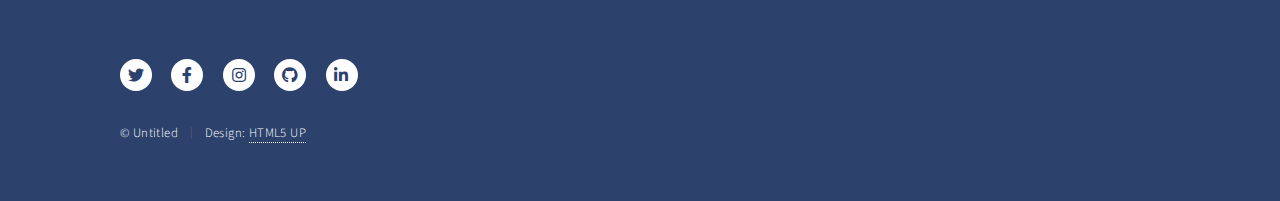
<file: generic.html>
<!DOCTYPE HTML>
<!--
	Forty by HTML5 UP
	html5up.net | @ajlkn
	Free for personal and commercial use under the CCA 3.0 license (html5up.net/license)
-->
<html>
	<head>
		<title>Generic - Forty by HTML5 UP</title>
		<meta charset="utf-8" />
		<meta name="viewport" content="width=device-width, initial-scale=1, user-scalable=no" />
		<link rel="stylesheet" href="assets/css/main.css" />
		<noscript><link rel="stylesheet" href="assets/css/noscript.css" /></noscript>
	</head>
	<body class="is-preload">

		<!-- Wrapper -->
			<div id="wrapper">

				<!-- Header -->
					<header id="header">
						<a href="index.html" class="logo"><strong>Forty</strong> <span>by HTML5 UP</span></a>
						<nav>
							<a href="#menu">Menu</a>
						</nav>
					</header>

				<!-- Menu -->
					<nav id="menu">
						<ul class="links">
							<li><a href="index.html">Home</a></li>
							<li><a href="landing.html">Landing</a></li>
							<li><a href="generic.html">Generic</a></li>
							<li><a href="elements.html">Elements</a></li>
						</ul>
						<ul class="actions stacked">
							<li><a href="#" class="button primary fit">Get Started</a></li>
							<li><a href="#" class="button fit">Log In</a></li>
						</ul>
					</nav>

				<!-- Main -->
					<div id="main" class="alt">

						<!-- One -->
							<section id="one">
								<div class="inner">
									<header class="major">
										<h1>Generic</h1>
									</header>
									<span class="image main"><img src="images/pic11.jpg" alt="" /></span>
									<p>Donec eget ex magna. Interdum et malesuada fames ac ante ipsum primis in faucibus. Pellentesque venenatis dolor imperdiet dolor mattis sagittis. Praesent rutrum sem diam, vitae egestas enim auctor sit amet. Pellentesque leo mauris, consectetur id ipsum sit amet, fergiat. Pellentesque in mi eu massa lacinia malesuada et a elit. Donec urna ex, lacinia in purus ac, pretium pulvinar mauris. Curabitur sapien risus, commodo eget turpis at, elementum convallis elit. Pellentesque enim turpis, hendrerit.</p>
									<p>Lorem ipsum dolor sit amet, consectetur adipiscing elit. Duis dapibus rutrum facilisis. Class aptent taciti sociosqu ad litora torquent per conubia nostra, per inceptos himenaeos. Etiam tristique libero eu nibh porttitor fermentum. Nullam venenatis erat id vehicula viverra. Nunc ultrices eros ut ultricies condimentum. Mauris risus lacus, blandit sit amet venenatis non, bibendum vitae dolor. Nunc lorem mauris, fringilla in aliquam at, euismod in lectus. Pellentesque habitant morbi tristique senectus et netus et malesuada fames ac turpis egestas. In non lorem sit amet elit placerat maximus. Pellentesque aliquam maximus risus, vel sed vehicula.</p>
									<p>Interdum et malesuada fames ac ante ipsum primis in faucibus. Pellentesque venenatis dolor imperdiet dolor mattis sagittis. Praesent rutrum sem diam, vitae egestas enim auctor sit amet. Pellentesque leo mauris, consectetur id ipsum sit amet, fersapien risus, commodo eget turpis at, elementum convallis elit. Pellentesque enim turpis, hendrerit tristique lorem ipsum dolor.</p>
								</div>
							</section>

					</div>

				<!-- Contact -->
					<section id="contact">
						<div class="inner">
							<section>
								<form method="post" action="#">
									<div class="fields">
										<div class="field half">
											<label for="name">Name</label>
											<input type="text" name="name" id="name" />
										</div>
										<div class="field half">
											<label for="email">Email</label>
											<input type="text" name="email" id="email" />
										</div>
										<div class="field">
											<label for="message">Message</label>
											<textarea name="message" id="message" rows="6"></textarea>
										</div>
									</div>
									<ul class="actions">
										<li><input type="submit" value="Send Message" class="primary" /></li>
										<li><input type="reset" value="Clear" /></li>
									</ul>
								</form>
							</section>
							<section class="split">
								<section>
									<div class="contact-method">
										<span class="icon solid alt fa-envelope"></span>
										<h3>Email</h3>
										<a href="#">information@untitled.tld</a>
									</div>
								</section>
								<section>
									<div class="contact-method">
										<span class="icon solid alt fa-phone"></span>
										<h3>Phone</h3>
										<span>(000) 000-0000 x12387</span>
									</div>
								</section>
								<section>
									<div class="contact-method">
										<span class="icon solid alt fa-home"></span>
										<h3>Address</h3>
										<span>1234 Somewhere Road #5432<br />
										Nashville, TN 00000<br />
										United States of America</span>
									</div>
								</section>
							</section>
						</div>
					</section>

				<!-- Footer -->
					<footer id="footer">
						<div class="inner">
							<ul class="icons">
								<li><a href="#" class="icon brands alt fa-twitter"><span class="label">Twitter</span></a></li>
								<li><a href="#" class="icon brands alt fa-facebook-f"><span class="label">Facebook</span></a></li>
								<li><a href="#" class="icon brands alt fa-instagram"><span class="label">Instagram</span></a></li>
								<li><a href="#" class="icon brands alt fa-github"><span class="label">GitHub</span></a></li>
								<li><a href="#" class="icon brands alt fa-linkedin-in"><span class="label">LinkedIn</span></a></li>
							</ul>
							<ul class="copyright">
								<li>&copy; Untitled</li><li>Design: <a href="https://html5up.net">HTML5 UP</a></li>
							</ul>
						</div>
					</footer>

			</div>

		<!-- Scripts -->
			<script src="assets/js/jquery.min.js"></script>
			<script src="assets/js/jquery.scrolly.min.js"></script>
			<script src="assets/js/jquery.scrollex.min.js"></script>
			<script src="assets/js/browser.min.js"></script>
			<script src="assets/js/breakpoints.min.js"></script>
			<script src="assets/js/util.js"></script>
			<script src="assets/js/main.js"></script>

	</body>
</html>
</file>
<file: assets/css/noscript.css>
/*
	Forty by HTML5 UP
	html5up.net | @ajlkn
	Free for personal and commercial use under the CCA 3.0 license (html5up.net/license)
*/

/* Banner */

	body.is-preload #banner:after {
		opacity: 0.85;
	}

	body.is-preload #banner > .inner {
		-moz-filter: none;
		-webkit-filter: none;
		-ms-filter: none;
		filter: none;
		-moz-transform: none;
		-webkit-transform: none;
		-ms-transform: none;
		transform: none;
		opacity: 1;
	}
</file>
<file: assets/css/main.css>
@import url(fontawesome-all.min.css);
@import url("https://fonts.googleapis.com/css?family=Source+Sans+Pro:300,300italic,600,600italic");

/*
	Forty by HTML5 UP
	html5up.net | @ajlkn
	Free for personal and commercial use under the CCA 3.0 license (html5up.net/license)
*/

html, body, div, span, applet, object,
iframe, h1, h2, h3, h4, h5, h6, p, blockquote,
pre, a, abbr, acronym, address, big, cite,
code, del, dfn, em, img, ins, kbd, q, s, samp,
small, strike, strong, sub, sup, tt, var, b,
u, i, center, dl, dt, dd, ol, ul, li, fieldset,
form, label, legend, table, caption, tbody,
tfoot, thead, tr, th, td, article, aside,
canvas, details, embed, figure, figcaption,
footer, header, hgroup, menu, nav, output, ruby,
section, summary, time, mark, audio, video {
	margin: 0;
	padding: 0;
	border: 0;
	font-size: 100%;
	font: inherit;
	vertical-align: baseline;}

article, aside, details, figcaption, figure,
footer, header, hgroup, menu, nav, section {
	display: block;}

body {
	line-height: 1;
}

ol, ul {
	list-style: none;
}

blockquote, q {
	quotes: none;
}

	blockquote:before, blockquote:after, q:before, q:after {
		content: '';
		content: none;
	}

table {
	border-collapse: collapse;
	border-spacing: 0;
}

body {
	-webkit-text-size-adjust: none;
}

mark {
	background-color: transparent;
	color: inherit;
}

input::-moz-focus-inner {
	border: 0;
	padding: 0;
}

input, select, textarea {
	-moz-appearance: none;
	-webkit-appearance: none;
	-ms-appearance: none;
	appearance: none;
}

/* Basic */

	@-ms-viewport {
		width: device-width;
	}

	body {
		-ms-overflow-style: scrollbar;
	}

	@media screen and (max-width: 480px) {

		html, body {
			min-width: 320px;
		}

	}

	html {
		box-sizing: border-box;
	}

	*, *:before, *:after {
		box-sizing: inherit;
	}

	body {
		background: #2C426C;
	}

		body.is-preload *, body.is-preload *:before, body.is-preload *:after {
			-moz-animation: none !important;
			-webkit-animation: none !important;
			-ms-animation: none !important;
			animation: none !important;
			-moz-transition: none !important;
			-webkit-transition: none !important;
			-ms-transition: none !important;
			transition: none !important;
		}

/* Type */

	body, input, select, textarea {
		color: #ffffff;
		font-family: "Source Sans Pro", Helvetica, sans-serif;
		font-size: 17pt;
		font-weight: 300;
		letter-spacing: 0.025em;
		line-height: 1.65;
	}

		@media screen and (max-width: 1680px) {

			body, input, select, textarea {
				font-size: 14pt;
			}

		}

		@media screen and (max-width: 1280px) {

			body, input, select, textarea {
				font-size: 12pt;
			}

		}

		@media screen and (max-width: 360px) {

			body, input, select, textarea {
				font-size: 11pt;
			}

		}

	a {
		-moz-transition: color 0.2s ease-in-out, border-bottom-color 0.2s ease-in-out;
		-webkit-transition: color 0.2s ease-in-out, border-bottom-color 0.2s ease-in-out;
		-ms-transition: color 0.2s ease-in-out, border-bottom-color 0.2s ease-in-out;
		transition: color 0.2s ease-in-out, border-bottom-color 0.2s ease-in-out;
		border-bottom: dotted 1px;
		color: inherit;
		text-decoration: none;
	}

		a:hover {
			border-bottom-color: transparent;
			color: #9bf1ff !important;
		}

		a:active {
			color: #53e3fb !important;
		}

	strong, b {
		color: #ffffff;
		font-weight: 600;
	}

	em, i {
		font-style: italic;
	}

	p {
		margin: 0 0 2em 0;
	}

	h1, h2, h3, h4, h5, h6 {
		color: #ffffff;
		font-weight: 600;
		line-height: 1.65;
		margin: 0 0 1em 0;
	}

		h1 a, h2 a, h3 a, h4 a, h5 a, h6 a {
			color: inherit;
			border-bottom: 0;
		}

	h1 {
		font-size: 2.5em;
	}

	h2 {
		font-size: 1.75em;
	}

	h3 {
		font-size: 1.35em;
	}

	h4 {
		font-size: 1.1em;
	}

	h5 {
		font-size: 0.9em;
	}

	h6 {
		font-size: 0.7em;
	}

	@media screen and (max-width: 736px) {

		h1 {
			font-size: 2em;
		}

		h2 {
			font-size: 1.5em;
		}

		h3 {
			font-size: 1.25em;
		}

	}

	sub {
		font-size: 0.8em;
		position: relative;
		top: 0.5em;
	}

	sup {
		font-size: 0.8em;
		position: relative;
		top: -0.5em;
	}

	blockquote {
		border-left: solid 4px rgba(212, 212, 255, 0.1);
		font-style: italic;
		margin: 0 0 2em 0;
		padding: 0.5em 0 0.5em 2em;
	}

	code {
		background: rgba(212, 212, 255, 0.035);
		font-family: "Courier New", monospace;
		font-size: 0.9em;
		margin: 0 0.25em;
		padding: 0.25em 0.65em;
	}

	pre {
		-webkit-overflow-scrolling: touch;
		font-family: "Courier New", monospace;
		font-size: 0.9em;
		margin: 0 0 2em 0;
	}

		pre code {
			display: block;
			line-height: 1.75;
			padding: 1em 1.5em;
			overflow-x: auto;
		}

	hr {
		border: 0;
		border-bottom: solid 1px rgba(212, 212, 255, 0.1);
		margin: 2em 0;
	}

		hr.major {
			margin: 3em 0;
		}

	.align-left {
		text-align: left;
	}

	.align-center {
		text-align: center;
	}

	.align-right {
		text-align: right;
	}

/* Row */

	.row {
		display: flex;
		flex-wrap: wrap;
		box-sizing: border-box;
		align-items: stretch;
	}

		.row > * {
			box-sizing: border-box;
		}

		.row.gtr-uniform > * > :last-child {
			margin-bottom: 0;
		}

		.row.aln-left {
			justify-content: flex-start;
		}

		.row.aln-center {
			justify-content: center;
		}

		.row.aln-right {
			justify-content: flex-end;
		}

		.row.aln-top {
			align-items: flex-start;
		}

		.row.aln-middle {
			align-items: center;
		}

		.row.aln-bottom {
			align-items: flex-end;
		}

		.row > .imp {
			order: -1;
		}

		.row > .col-1 {
			width: 8.33333%;
		}

		.row > .off-1 {
			margin-left: 8.33333%;
		}

		.row > .col-2 {
			width: 16.66667%;
		}

		.row > .off-2 {
			margin-left: 16.66667%;
		}

		.row > .col-3 {
			width: 25%;
		}

		.row > .off-3 {
			margin-left: 25%;
		}

		.row > .col-4 {
			width: 33.33333%;
		}

		.row > .off-4 {
			margin-left: 33.33333%;
		}

		.row > .col-5 {
			width: 41.66667%;
		}

		.row > .off-5 {
			margin-left: 41.66667%;
		}

		.row > .col-6 {
			width: 50%;
		}

		.row > .off-6 {
			margin-left: 50%;
		}

		.row > .col-7 {
			width: 58.33333%;
		}

		.row > .off-7 {
			margin-left: 58.33333%;
		}

		.row > .col-8 {
			width: 66.66667%;
		}

		.row > .off-8 {
			margin-left: 66.66667%;
		}

		.row > .col-9 {
			width: 75%;
		}

		.row > .off-9 {
			margin-left: 75%;
		}

		.row > .col-10 {
			width: 83.33333%;
		}

		.row > .off-10 {
			margin-left: 83.33333%;
		}

		.row > .col-11 {
			width: 91.66667%;
		}

		.row > .off-11 {
			margin-left: 91.66667%;
		}

		.row > .col-12 {
			width: 100%;
		}

		.row > .off-12 {
			margin-left: 100%;
		}

		.row.gtr-0 {
			margin-top: 0;
			margin-left: 0em;
		}

			.row.gtr-0 > * {
				padding: 0 0 0 0em;
			}

			.row.gtr-0.gtr-uniform {
				margin-top: 0em;
			}

				.row.gtr-0.gtr-uniform > * {
					padding-top: 0em;
				}

		.row.gtr-25 {
			margin-top: 0;
			margin-left: -0.5em;
		}

			.row.gtr-25 > * {
				padding: 0 0 0 0.5em;
			}

			.row.gtr-25.gtr-uniform {
				margin-top: -0.5em;
			}

				.row.gtr-25.gtr-uniform > * {
					padding-top: 0.5em;
				}

		.row.gtr-50 {
			margin-top: 0;
			margin-left: -1em;
		}

			.row.gtr-50 > * {
				padding: 0 0 0 1em;
			}

			.row.gtr-50.gtr-uniform {
				margin-top: -1em;
			}

				.row.gtr-50.gtr-uniform > * {
					padding-top: 1em;
				}

		.row {
			margin-top: 0;
			margin-left: -2em;
		}

			.row > * {
				padding: 0 0 0 2em;
			}

			.row.gtr-uniform {
				margin-top: -2em;
			}

				.row.gtr-uniform > * {
					padding-top: 2em;
				}

		.row.gtr-150 {
			margin-top: 0;
			margin-left: -3em;
		}

			.row.gtr-150 > * {
				padding: 0 0 0 3em;
			}

			.row.gtr-150.gtr-uniform {
				margin-top: -3em;
			}

				.row.gtr-150.gtr-uniform > * {
					padding-top: 3em;
				}

		.row.gtr-200 {
			margin-top: 0;
			margin-left: -4em;
		}

			.row.gtr-200 > * {
				padding: 0 0 0 4em;
			}

			.row.gtr-200.gtr-uniform {
				margin-top: -4em;
			}

				.row.gtr-200.gtr-uniform > * {
					padding-top: 4em;
				}

		@media screen and (max-width: 1680px) {

			.row {
				display: flex;
				flex-wrap: wrap;
				box-sizing: border-box;
				align-items: stretch;
			}

				.row > * {
					box-sizing: border-box;
				}

				.row.gtr-uniform > * > :last-child {
					margin-bottom: 0;
				}

				.row.aln-left {
					justify-content: flex-start;
				}

				.row.aln-center {
					justify-content: center;
				}

				.row.aln-right {
					justify-content: flex-end;
				}

				.row.aln-top {
					align-items: flex-start;
				}

				.row.aln-middle {
					align-items: center;
				}

				.row.aln-bottom {
					align-items: flex-end;
				}

				.row > .imp-xlarge {
					order: -1;
				}

				.row > .col-1-xlarge {
					width: 8.33333%;
				}

				.row > .off-1-xlarge {
					margin-left: 8.33333%;
				}

				.row > .col-2-xlarge {
					width: 16.66667%;
				}

				.row > .off-2-xlarge {
					margin-left: 16.66667%;
				}

				.row > .col-3-xlarge {
					width: 25%;
				}

				.row > .off-3-xlarge {
					margin-left: 25%;
				}

				.row > .col-4-xlarge {
					width: 33.33333%;
				}

				.row > .off-4-xlarge {
					margin-left: 33.33333%;
				}

				.row > .col-5-xlarge {
					width: 41.66667%;
				}

				.row > .off-5-xlarge {
					margin-left: 41.66667%;
				}

				.row > .col-6-xlarge {
					width: 50%;
				}

				.row > .off-6-xlarge {
					margin-left: 50%;
				}

				.row > .col-7-xlarge {
					width: 58.33333%;
				}

				.row > .off-7-xlarge {
					margin-left: 58.33333%;
				}

				.row > .col-8-xlarge {
					width: 66.66667%;
				}

				.row > .off-8-xlarge {
					margin-left: 66.66667%;
				}

				.row > .col-9-xlarge {
					width: 75%;
				}

				.row > .off-9-xlarge {
					margin-left: 75%;
				}

				.row > .col-10-xlarge {
					width: 83.33333%;
				}

				.row > .off-10-xlarge {
					margin-left: 83.33333%;
				}

				.row > .col-11-xlarge {
					width: 91.66667%;
				}

				.row > .off-11-xlarge {
					margin-left: 91.66667%;
				}

				.row > .col-12-xlarge {
					width: 100%;
				}

				.row > .off-12-xlarge {
					margin-left: 100%;
				}

				.row.gtr-0 {
					margin-top: 0;
					margin-left: 0em;
				}

					.row.gtr-0 > * {
						padding: 0 0 0 0em;
					}

					.row.gtr-0.gtr-uniform {
						margin-top: 0em;
					}

						.row.gtr-0.gtr-uniform > * {
							padding-top: 0em;
						}

				.row.gtr-25 {
					margin-top: 0;
					margin-left: -0.5em;
				}

					.row.gtr-25 > * {
						padding: 0 0 0 0.5em;
					}

					.row.gtr-25.gtr-uniform {
						margin-top: -0.5em;
					}

						.row.gtr-25.gtr-uniform > * {
							padding-top: 0.5em;
						}

				.row.gtr-50 {
					margin-top: 0;
					margin-left: -1em;
				}

					.row.gtr-50 > * {
						padding: 0 0 0 1em;
					}

					.row.gtr-50.gtr-uniform {
						margin-top: -1em;
					}

						.row.gtr-50.gtr-uniform > * {
							padding-top: 1em;
						}

				.row {
					margin-top: 0;
					margin-left: -2em;
				}

					.row > * {
						padding: 0 0 0 2em;
					}

					.row.gtr-uniform {
						margin-top: -2em;
					}

						.row.gtr-uniform > * {
							padding-top: 2em;
						}

				.row.gtr-150 {
					margin-top: 0;
					margin-left: -3em;
				}

					.row.gtr-150 > * {
						padding: 0 0 0 3em;
					}

					.row.gtr-150.gtr-uniform {
						margin-top: -3em;
					}

						.row.gtr-150.gtr-uniform > * {
							padding-top: 3em;
						}

				.row.gtr-200 {
					margin-top: 0;
					margin-left: -4em;
				}

					.row.gtr-200 > * {
						padding: 0 0 0 4em;
					}

					.row.gtr-200.gtr-uniform {
						margin-top: -4em;
					}

						.row.gtr-200.gtr-uniform > * {
							padding-top: 4em;
						}

		}

		@media screen and (max-width: 1280px) {

			.row {
				display: flex;
				flex-wrap: wrap;
				box-sizing: border-box;
				align-items: stretch;
			}

				.row > * {
					box-sizing: border-box;
				}

				.row.gtr-uniform > * > :last-child {
					margin-bottom: 0;
				}

				.row.aln-left {
					justify-content: flex-start;
				}

				.row.aln-center {
					justify-content: center;
				}

				.row.aln-right {
					justify-content: flex-end;
				}

				.row.aln-top {
					align-items: flex-start;
				}

				.row.aln-middle {
					align-items: center;
				}

				.row.aln-bottom {
					align-items: flex-end;
				}

				.row > .imp-large {
					order: -1;
				}

				.row > .col-1-large {
					width: 8.33333%;
				}

				.row > .off-1-large {
					margin-left: 8.33333%;
				}

				.row > .col-2-large {
					width: 16.66667%;
				}

				.row > .off-2-large {
					margin-left: 16.66667%;
				}

				.row > .col-3-large {
					width: 25%;
				}

				.row > .off-3-large {
					margin-left: 25%;
				}

				.row > .col-4-large {
					width: 33.33333%;
				}

				.row > .off-4-large {
					margin-left: 33.33333%;
				}

				.row > .col-5-large {
					width: 41.66667%;
				}

				.row > .off-5-large {
					margin-left: 41.66667%;
				}

				.row > .col-6-large {
					width: 50%;
				}

				.row > .off-6-large {
					margin-left: 50%;
				}

				.row > .col-7-large {
					width: 58.33333%;
				}

				.row > .off-7-large {
					margin-left: 58.33333%;
				}

				.row > .col-8-large {
					width: 66.66667%;
				}

				.row > .off-8-large {
					margin-left: 66.66667%;
				}

				.row > .col-9-large {
					width: 75%;
				}

				.row > .off-9-large {
					margin-left: 75%;
				}

				.row > .col-10-large {
					width: 83.33333%;
				}

				.row > .off-10-large {
					margin-left: 83.33333%;
				}

				.row > .col-11-large {
					width: 91.66667%;
				}

				.row > .off-11-large {
					margin-left: 91.66667%;
				}

				.row > .col-12-large {
					width: 100%;
				}

				.row > .off-12-large {
					margin-left: 100%;
				}

				.row.gtr-0 {
					margin-top: 0;
					margin-left: 0em;
				}

					.row.gtr-0 > * {
						padding: 0 0 0 0em;
					}

					.row.gtr-0.gtr-uniform {
						margin-top: 0em;
					}

						.row.gtr-0.gtr-uniform > * {
							padding-top: 0em;
						}

				.row.gtr-25 {
					margin-top: 0;
					margin-left: -0.375em;
				}

					.row.gtr-25 > * {
						padding: 0 0 0 0.375em;
					}

					.row.gtr-25.gtr-uniform {
						margin-top: -0.375em;
					}

						.row.gtr-25.gtr-uniform > * {
							padding-top: 0.375em;
						}

				.row.gtr-50 {
					margin-top: 0;
					margin-left: -0.75em;
				}

					.row.gtr-50 > * {
						padding: 0 0 0 0.75em;
					}

					.row.gtr-50.gtr-uniform {
						margin-top: -0.75em;
					}

						.row.gtr-50.gtr-uniform > * {
							padding-top: 0.75em;
						}

				.row {
					margin-top: 0;
					margin-left: -1.5em;
				}

					.row > * {
						padding: 0 0 0 1.5em;
					}

					.row.gtr-uniform {
						margin-top: -1.5em;
					}

						.row.gtr-uniform > * {
							padding-top: 1.5em;
						}

				.row.gtr-150 {
					margin-top: 0;
					margin-left: -2.25em;
				}

					.row.gtr-150 > * {
						padding: 0 0 0 2.25em;
					}

					.row.gtr-150.gtr-uniform {
						margin-top: -2.25em;
					}

						.row.gtr-150.gtr-uniform > * {
							padding-top: 2.25em;
						}

				.row.gtr-200 {
					margin-top: 0;
					margin-left: -3em;
				}

					.row.gtr-200 > * {
						padding: 0 0 0 3em;
					}

					.row.gtr-200.gtr-uniform {
						margin-top: -3em;
					}

						.row.gtr-200.gtr-uniform > * {
							padding-top: 3em;
						}

		}

		@media screen and (max-width: 980px) {

			.row {
				display: flex;
				flex-wrap: wrap;
				box-sizing: border-box;
				align-items: stretch;
			}

				.row > * {
					box-sizing: border-box;
				}

				.row.gtr-uniform > * > :last-child {
					margin-bottom: 0;
				}

				.row.aln-left {
					justify-content: flex-start;
				}

				.row.aln-center {
					justify-content: center;
				}

				.row.aln-right {
					justify-content: flex-end;
				}

				.row.aln-top {
					align-items: flex-start;
				}

				.row.aln-middle {
					align-items: center;
				}

				.row.aln-bottom {
					align-items: flex-end;
				}

				.row > .imp-medium {
					order: -1;
				}

				.row > .col-1-medium {
					width: 8.33333%;
				}

				.row > .off-1-medium {
					margin-left: 8.33333%;
				}

				.row > .col-2-medium {
					width: 16.66667%;
				}

				.row > .off-2-medium {
					margin-left: 16.66667%;
				}

				.row > .col-3-medium {
					width: 25%;
				}

				.row > .off-3-medium {
					margin-left: 25%;
				}

				.row > .col-4-medium {
					width: 33.33333%;
				}

				.row > .off-4-medium {
					margin-left: 33.33333%;
				}

				.row > .col-5-medium {
					width: 41.66667%;
				}

				.row > .off-5-medium {
					margin-left: 41.66667%;
				}

				.row > .col-6-medium {
					width: 50%;
				}

				.row > .off-6-medium {
					margin-left: 50%;
				}

				.row > .col-7-medium {
					width: 58.33333%;
				}

				.row > .off-7-medium {
					margin-left: 58.33333%;
				}

				.row > .col-8-medium {
					width: 66.66667%;
				}

				.row > .off-8-medium {
					margin-left: 66.66667%;
				}

				.row > .col-9-medium {
					width: 75%;
				}

				.row > .off-9-medium {
					margin-left: 75%;
				}

				.row > .col-10-medium {
					width: 83.33333%;
				}

				.row > .off-10-medium {
					margin-left: 83.33333%;
				}

				.row > .col-11-medium {
					width: 91.66667%;
				}

				.row > .off-11-medium {
					margin-left: 91.66667%;
				}

				.row > .col-12-medium {
					width: 100%;
				}

				.row > .off-12-medium {
					margin-left: 100%;
				}

				.row.gtr-0 {
					margin-top: 0;
					margin-left: 0em;
				}

					.row.gtr-0 > * {
						padding: 0 0 0 0em;
					}

					.row.gtr-0.gtr-uniform {
						margin-top: 0em;
					}

						.row.gtr-0.gtr-uniform > * {
							padding-top: 0em;
						}

				.row.gtr-25 {
					margin-top: 0;
					margin-left: -0.375em;
				}

					.row.gtr-25 > * {
						padding: 0 0 0 0.375em;
					}

					.row.gtr-25.gtr-uniform {
						margin-top: -0.375em;
					}

						.row.gtr-25.gtr-uniform > * {
							padding-top: 0.375em;
						}

				.row.gtr-50 {
					margin-top: 0;
					margin-left: -0.75em;
				}

					.row.gtr-50 > * {
						padding: 0 0 0 0.75em;
					}

					.row.gtr-50.gtr-uniform {
						margin-top: -0.75em;
					}

						.row.gtr-50.gtr-uniform > * {
							padding-top: 0.75em;
						}

				.row {
					margin-top: 0;
					margin-left: -1.5em;
				}

					.row > * {
						padding: 0 0 0 1.5em;
					}

					.row.gtr-uniform {
						margin-top: -1.5em;
					}

						.row.gtr-uniform > * {
							padding-top: 1.5em;
						}

				.row.gtr-150 {
					margin-top: 0;
					margin-left: -2.25em;
				}

					.row.gtr-150 > * {
						padding: 0 0 0 2.25em;
					}

					.row.gtr-150.gtr-uniform {
						margin-top: -2.25em;
					}

						.row.gtr-150.gtr-uniform > * {
							padding-top: 2.25em;
						}

				.row.gtr-200 {
					margin-top: 0;
					margin-left: -3em;
				}

					.row.gtr-200 > * {
						padding: 0 0 0 3em;
					}

					.row.gtr-200.gtr-uniform {
						margin-top: -3em;
					}

						.row.gtr-200.gtr-uniform > * {
							padding-top: 3em;
						}

		}

		@media screen and (max-width: 736px) {

			.row {
				display: flex;
				flex-wrap: wrap;
				box-sizing: border-box;
				align-items: stretch;
			}

				.row > * {
					box-sizing: border-box;
				}

				.row.gtr-uniform > * > :last-child {
					margin-bottom: 0;
				}

				.row.aln-left {
					justify-content: flex-start;
				}

				.row.aln-center {
					justify-content: center;
				}

				.row.aln-right {
					justify-content: flex-end;
				}

				.row.aln-top {
					align-items: flex-start;
				}

				.row.aln-middle {
					align-items: center;
				}

				.row.aln-bottom {
					align-items: flex-end;
				}

				.row > .imp-small {
					order: -1;
				}

				.row > .col-1-small {
					width: 8.33333%;
				}

				.row > .off-1-small {
					margin-left: 8.33333%;
				}

				.row > .col-2-small {
					width: 16.66667%;
				}

				.row > .off-2-small {
					margin-left: 16.66667%;
				}

				.row > .col-3-small {
					width: 25%;
				}

				.row > .off-3-small {
					margin-left: 25%;
				}

				.row > .col-4-small {
					width: 33.33333%;
				}

				.row > .off-4-small {
					margin-left: 33.33333%;
				}

				.row > .col-5-small {
					width: 41.66667%;
				}

				.row > .off-5-small {
					margin-left: 41.66667%;
				}

				.row > .col-6-small {
					width: 50%;
				}

				.row > .off-6-small {
					margin-left: 50%;
				}

				.row > .col-7-small {
					width: 58.33333%;
				}

				.row > .off-7-small {
					margin-left: 58.33333%;
				}

				.row > .col-8-small {
					width: 66.66667%;
				}

				.row > .off-8-small {
					margin-left: 66.66667%;
				}

				.row > .col-9-small {
					width: 75%;
				}

				.row > .off-9-small {
					margin-left: 75%;
				}

				.row > .col-10-small {
					width: 83.33333%;
				}

				.row > .off-10-small {
					margin-left: 83.33333%;
				}

				.row > .col-11-small {
					width: 91.66667%;
				}

				.row > .off-11-small {
					margin-left: 91.66667%;
				}

				.row > .col-12-small {
					width: 100%;
				}

				.row > .off-12-small {
					margin-left: 100%;
				}

				.row.gtr-0 {
					margin-top: 0;
					margin-left: 0em;
				}

					.row.gtr-0 > * {
						padding: 0 0 0 0em;
					}

					.row.gtr-0.gtr-uniform {
						margin-top: 0em;
					}

						.row.gtr-0.gtr-uniform > * {
							padding-top: 0em;
						}

				.row.gtr-25 {
					margin-top: 0;
					margin-left: -0.3125em;
				}

					.row.gtr-25 > * {
						padding: 0 0 0 0.3125em;
					}

					.row.gtr-25.gtr-uniform {
						margin-top: -0.3125em;
					}

						.row.gtr-25.gtr-uniform > * {
							padding-top: 0.3125em;
						}

				.row.gtr-50 {
					margin-top: 0;
					margin-left: -0.625em;
				}

					.row.gtr-50 > * {
						padding: 0 0 0 0.625em;
					}

					.row.gtr-50.gtr-uniform {
						margin-top: -0.625em;
					}

						.row.gtr-50.gtr-uniform > * {
							padding-top: 0.625em;
						}

				.row {
					margin-top: 0;
					margin-left: -1.25em;
				}

					.row > * {
						padding: 0 0 0 1.25em;
					}

					.row.gtr-uniform {
						margin-top: -1.25em;
					}

						.row.gtr-uniform > * {
							padding-top: 1.25em;
						}

				.row.gtr-150 {
					margin-top: 0;
					margin-left: -1.875em;
				}

					.row.gtr-150 > * {
						padding: 0 0 0 1.875em;
					}

					.row.gtr-150.gtr-uniform {
						margin-top: -1.875em;
					}

						.row.gtr-150.gtr-uniform > * {
							padding-top: 1.875em;
						}

				.row.gtr-200 {
					margin-top: 0;
					margin-left: -2.5em;
				}

					.row.gtr-200 > * {
						padding: 0 0 0 2.5em;
					}

					.row.gtr-200.gtr-uniform {
						margin-top: -2.5em;
					}

						.row.gtr-200.gtr-uniform > * {
							padding-top: 2.5em;
						}

		}

		@media screen and (max-width: 480px) {

			.row {
				display: flex;
				flex-wrap: wrap;
				box-sizing: border-box;
				align-items: stretch;
			}

				.row > * {
					box-sizing: border-box;
				}

				.row.gtr-uniform > * > :last-child {
					margin-bottom: 0;
				}

				.row.aln-left {
					justify-content: flex-start;
				}

				.row.aln-center {
					justify-content: center;
				}

				.row.aln-right {
					justify-content: flex-end;
				}

				.row.aln-top {
					align-items: flex-start;
				}

				.row.aln-middle {
					align-items: center;
				}

				.row.aln-bottom {
					align-items: flex-end;
				}

				.row > .imp-xsmall {
					order: -1;
				}

				.row > .col-1-xsmall {
					width: 8.33333%;
				}

				.row > .off-1-xsmall {
					margin-left: 8.33333%;
				}

				.row > .col-2-xsmall {
					width: 16.66667%;
				}

				.row > .off-2-xsmall {
					margin-left: 16.66667%;
				}

				.row > .col-3-xsmall {
					width: 25%;
				}

				.row > .off-3-xsmall {
					margin-left: 25%;
				}

				.row > .col-4-xsmall {
					width: 33.33333%;
				}

				.row > .off-4-xsmall {
					margin-left: 33.33333%;
				}

				.row > .col-5-xsmall {
					width: 41.66667%;
				}

				.row > .off-5-xsmall {
					margin-left: 41.66667%;
				}

				.row > .col-6-xsmall {
					width: 50%;
				}

				.row > .off-6-xsmall {
					margin-left: 50%;
				}

				.row > .col-7-xsmall {
					width: 58.33333%;
				}

				.row > .off-7-xsmall {
					margin-left: 58.33333%;
				}

				.row > .col-8-xsmall {
					width: 66.66667%;
				}

				.row > .off-8-xsmall {
					margin-left: 66.66667%;
				}

				.row > .col-9-xsmall {
					width: 75%;
				}

				.row > .off-9-xsmall {
					margin-left: 75%;
				}

				.row > .col-10-xsmall {
					width: 83.33333%;
				}

				.row > .off-10-xsmall {
					margin-left: 83.33333%;
				}

				.row > .col-11-xsmall {
					width: 91.66667%;
				}

				.row > .off-11-xsmall {
					margin-left: 91.66667%;
				}

				.row > .col-12-xsmall {
					width: 100%;
				}

				.row > .off-12-xsmall {
					margin-left: 100%;
				}

				.row.gtr-0 {
					margin-top: 0;
					margin-left: 0em;
				}

					.row.gtr-0 > * {
						padding: 0 0 0 0em;
					}

					.row.gtr-0.gtr-uniform {
						margin-top: 0em;
					}

						.row.gtr-0.gtr-uniform > * {
							padding-top: 0em;
						}

				.row.gtr-25 {
					margin-top: 0;
					margin-left: -0.3125em;
				}

					.row.gtr-25 > * {
						padding: 0 0 0 0.3125em;
					}

					.row.gtr-25.gtr-uniform {
						margin-top: -0.3125em;
					}

						.row.gtr-25.gtr-uniform > * {
							padding-top: 0.3125em;
						}

				.row.gtr-50 {
					margin-top: 0;
					margin-left: -0.625em;
				}

					.row.gtr-50 > * {
						padding: 0 0 0 0.625em;
					}

					.row.gtr-50.gtr-uniform {
						margin-top: -0.625em;
					}

						.row.gtr-50.gtr-uniform > * {
							padding-top: 0.625em;
						}

				.row {
					margin-top: 0;
					margin-left: -1.25em;
				}

					.row > * {
						padding: 0 0 0 1.25em;
					}

					.row.gtr-uniform {
						margin-top: -1.25em;
					}

						.row.gtr-uniform > * {
							padding-top: 1.25em;
						}

				.row.gtr-150 {
					margin-top: 0;
					margin-left: -1.875em;
				}

					.row.gtr-150 > * {
						padding: 0 0 0 1.875em;
					}

					.row.gtr-150.gtr-uniform {
						margin-top: -1.875em;
					}

						.row.gtr-150.gtr-uniform > * {
							padding-top: 1.875em;
						}

				.row.gtr-200 {
					margin-top: 0;
					margin-left: -2.5em;
				}

					.row.gtr-200 > * {
						padding: 0 0 0 2.5em;
					}

					.row.gtr-200.gtr-uniform {
						margin-top: -2.5em;
					}

						.row.gtr-200.gtr-uniform > * {
							padding-top: 2.5em;
						}

		}

/* Section/Article */

	section.special, article.special {
		text-align: center;
	}

	header.major {
		width: -moz-max-content;
		width: -webkit-max-content;
		width: -ms-max-content;
		width: max-content;
		margin-bottom: 2em;
	}

		header.major > :first-child {
			margin-bottom: 0;
			width: calc(100% + 0.5em);
		}

			header.major > :first-child:after {
				content: '';
				background-color: #ffffff;
				display: block;
				height: 2px;
				margin: 0.325em 0 0.5em 0;
				width: 100%;
			}

		header.major > p {
			font-size: 0.7em;
			font-weight: 600;
			letter-spacing: 0.25em;
			margin-bottom: 0;

		}

		body.is-ie header.major > :first-child:after {
			max-width: 9em;
		}

		body.is-ie header.major > h1:after {
			max-width: 100% !important;
		}

	@media screen and (max-width: 736px) {

		header.major > p br {
			display: none;
		}

	}

/* Form */

	form {
		margin: 0 0 2em 0;
	}

		form > :last-child {
			margin-bottom: 0;
		}

		form > .fields {
			display: -moz-flex;
			display: -webkit-flex;
			display: -ms-flex;
			display: flex;
			-moz-flex-wrap: wrap;
			-webkit-flex-wrap: wrap;
			-ms-flex-wrap: wrap;
			flex-wrap: wrap;
			width: calc(100% + 3em);
			margin: -1.5em 0 2em -1.5em;
		}

			form > .fields > .field {
				-moz-flex-grow: 0;
				-webkit-flex-grow: 0;
				-ms-flex-grow: 0;
				flex-grow: 0;
				-moz-flex-shrink: 0;
				-webkit-flex-shrink: 0;
				-ms-flex-shrink: 0;
				flex-shrink: 0;
				padding: 1.5em 0 0 1.5em;
				width: calc(100% - 1.5em);
			}

				form > .fields > .field.half {
					width: calc(50% - 0.75em);
				}

				form > .fields > .field.third {
					width: calc(100%/3 - 0.5em);
				}

				form > .fields > .field.quarter {
					width: calc(25% - 0.375em);
				}

		@media screen and (max-width: 480px) {

			form > .fields {
				width: calc(100% + 3em);
				margin: -1.5em 0 2em -1.5em;
			}

				form > .fields > .field {
					padding: 1.5em 0 0 1.5em;
					width: calc(100% - 1.5em);
				}

					form > .fields > .field.half {
						width: calc(100% - 1.5em);
					}

					form > .fields > .field.third {
						width: calc(100% - 1.5em);
					}

					form > .fields > .field.quarter {
						width: calc(100% - 1.5em);
					}

		}

	label {
		color: #ffffff;
		display: block;
		font-size: 0.8em;
		font-weight: 600;
		letter-spacing: 0.25em;
		margin: 0 0 1em 0;

	}

	input[type="text"],
	input[type="password"],
	input[type="email"],
	input[type="tel"],
	input[type="search"],
	input[type="url"],
	select,
	textarea {
		-moz-appearance: none;
		-webkit-appearance: none;
		-ms-appearance: none;
		appearance: none;
		background: rgba(212, 212, 255, 0.035);
		border: none;
		border-radius: 0;
		color: inherit;
		display: block;
		outline: 0;
		padding: 0 1em;
		text-decoration: none;
		width: 100%;
	}

		input[type="text"]:invalid,
		input[type="password"]:invalid,
		input[type="email"]:invalid,
		input[type="tel"]:invalid,
		input[type="search"]:invalid,
		input[type="url"]:invalid,
		select:invalid,
		textarea:invalid {
			box-shadow: none;
		}

		input[type="text"]:focus,
		input[type="password"]:focus,
		input[type="email"]:focus,
		input[type="tel"]:focus,
		input[type="search"]:focus,
		input[type="url"]:focus,
		select:focus,
		textarea:focus {
			border-color: #9bf1ff;
			box-shadow: 0 0 0 2px #9bf1ff;
		}

	select {
		background-image: url("data:image/svg+xml;charset=utf8,%3Csvg xmlns='http://www.w3.org/2000/svg' width='40' height='40' preserveAspectRatio='none' viewBox='0 0 40 40'%3E%3Cpath d='M9.4,12.3l10.4,10.4l10.4-10.4c0.2-0.2,0.5-0.4,0.9-0.4c0.3,0,0.6,0.1,0.9,0.4l3.3,3.3c0.2,0.2,0.4,0.5,0.4,0.9 c0,0.4-0.1,0.6-0.4,0.9L20.7,31.9c-0.2,0.2-0.5,0.4-0.9,0.4c-0.3,0-0.6-0.1-0.9-0.4L4.3,17.3c-0.2-0.2-0.4-0.5-0.4-0.9 c0-0.4,0.1-0.6,0.4-0.9l3.3-3.3c0.2-0.2,0.5-0.4,0.9-0.4S9.1,12.1,9.4,12.3z' fill='rgba(212, 212, 255, 0.1)' /%3E%3C/svg%3E");
		background-size: 1.25rem;
		background-repeat: no-repeat;
		background-position: calc(100% - 1rem) center;
		height: 2.75em;
		padding-right: 2.75em;
		text-overflow: ellipsis;
	}

		select option {
			color: #ffffff;
			background: #2C426C;
		}

		select:focus::-ms-value {
			background-color: transparent;
		}

		select::-ms-expand {
			display: none;
		}

	input[type="text"],
	input[type="password"],
	input[type="email"],
	input[type="tel"],
	input[type="search"],
	input[type="url"],
	select {
		height: 2.75em;
	}

	textarea {
		padding: 0.75em 1em;
	}

	input[type="checkbox"],
	input[type="radio"] {
		-moz-appearance: none;
		-webkit-appearance: none;
		-ms-appearance: none;
		appearance: none;
		display: block;
		float: left;
		margin-right: -2em;
		opacity: 0;
		width: 1em;
		z-index: -1;
	}

		input[type="checkbox"] + label,
		input[type="radio"] + label {
			text-decoration: none;
			color: #ffffff;
			cursor: pointer;
			display: inline-block;
			font-weight: 300;
			padding-left: 2.65em;
			padding-right: 0.75em;
			position: relative;
		}

			input[type="checkbox"] + label:before,
			input[type="radio"] + label:before {
				-moz-osx-font-smoothing: grayscale;
				-webkit-font-smoothing: antialiased;
				display: inline-block;
				font-style: normal;
				font-variant: normal;
				text-rendering: auto;
				line-height: 1;
				text-transform: none !important;
				font-family: 'Font Awesome 5 Free';
				font-weight: 900;
			}

			input[type="checkbox"] + label:before,
			input[type="radio"] + label:before {
				background: rgba(212, 212, 255, 0.035);
				content: '';
				display: inline-block;
				font-size: 0.8em;
				height: 2.0625em;
				left: 0;
				letter-spacing: 0;
				line-height: 2.0625em;
				position: absolute;
				text-align: center;
				top: 0;
				width: 2.0625em;
			}

		input[type="checkbox"]:checked + label:before,
		input[type="radio"]:checked + label:before {
			background: #ffffff;
			border-color: #9bf1ff;
			content: '\f00c';
			color: #2C426C;
		}

		input[type="checkbox"]:focus + label:before,
		input[type="radio"]:focus + label:before {
			box-shadow: 0 0 0 2px #9bf1ff;
		}

	input[type="radio"] + label:before {
		border-radius: 100%;
	}

	::-webkit-input-placeholder {
		color: rgba(244, 244, 255, 0.2) !important;
		opacity: 1.0;
	}

	:-moz-placeholder {
		color: rgba(244, 244, 255, 0.2) !important;
		opacity: 1.0;
	}

	::-moz-placeholder {
		color: rgba(244, 244, 255, 0.2) !important;
		opacity: 1.0;
	}

	:-ms-input-placeholder {
		color: rgba(244, 244, 255, 0.2) !important;
		opacity: 1.0;
	}

/* Box */

	.box {
		border: solid 1px rgba(212, 212, 255, 0.1);
		margin-bottom: 2em;
		padding: 1.5em;
	}

		.box > :last-child,
		.box > :last-child > :last-child,
		.box > :last-child > :last-child > :last-child {
			margin-bottom: 0;
		}

		.box.alt {
			border: 0;
			border-radius: 0;
			padding: 0;
		}

/* Icon */

	.icon {
		text-decoration: none;
		border-bottom: none;
		position: relative;
	}

		.icon:before {
			-moz-osx-font-smoothing: grayscale;
			-webkit-font-smoothing: antialiased;
			display: inline-block;
			font-style: normal;
			font-variant: normal;
			text-rendering: auto;
			line-height: 1;
			text-transform: none !important;
			font-family: 'Font Awesome 5 Free';
			font-weight: 400;
		}

		.icon > .label {
			display: none;
		}

		.icon:before {
			line-height: inherit;
		}

		.icon.solid:before {
			font-weight: 900;
		}

		.icon.brands:before {
			font-family: 'Font Awesome 5 Brands';
		}

		.icon.alt:before {
			background-color: #ffffff;
			border-radius: 100%;
			color: #2C426C;
			display: inline-block;
			height: 2em;
			line-height: 2em;
			text-align: center;
			width: 2em;
		}

	a.icon.alt:before {
		-moz-transition: background-color 0.2s ease-in-out;
		-webkit-transition: background-color 0.2s ease-in-out;
		-ms-transition: background-color 0.2s ease-in-out;
		transition: background-color 0.2s ease-in-out;
	}

	a.icon.alt:hover:before {
		background-color: #6fc3df;
	}

	a.icon.alt:active:before {
		background-color: #37a6cb;
	}

/* Image */

	.image {
		border: 0;
		display: inline-block;
		position: relative;
	}

		.image img {
			display: block;
		}

		.image.left, .image.right {
			max-width: 30%;
		}

			.image.left img, .image.right img {
				width: 100%;
			}

		.image.left {
			float: left;
			margin: 0 1.5em 1.25em 0;
			top: 0.25em;
		}

		.image.right {
			float: right;
			margin: 0 0 1.25em 1.5em;
			top: 0.25em;
		}

		.image.fit {
			display: block;
			margin: 0 0 2em 0;
			width: 100%;
		}

			.image.fit img {
				width: 100%;
			}

		.image.main {
			display: block;
			margin: 2.5em 0;
			width: 100%;
		}

			.image.main img {
				width: 100%;
			}

			@media screen and (max-width: 736px) {

				.image.main {
					margin: 1.5em 0;
				}

			}

/* List */

	ol {
		list-style: decimal;
		margin: 0 0 2em 0;
		padding-left: 1.25em;
	}

		ol li {
			padding-left: 0.25em;
		}

	ul {
		list-style: disc;
		margin: 0 0 2em 0;
		padding-left: 1em;
	}

		ul li {
			padding-left: 0.5em;
		}

		ul.alt {
			list-style: none;
			padding-left: 0;
		}

			ul.alt li {
				border-top: solid 1px rgba(212, 212, 255, 0.1);
				padding: 0.5em 0;
			}

				ul.alt li:first-child {
					border-top: 0;
					padding-top: 0;
				}

	dl {
		margin: 0 0 2em 0;
	}

		dl dt {
			display: block;
			font-weight: 600;
			margin: 0 0 1em 0;
		}

		dl dd {
			margin-left: 2em;
		}

/* Actions */

	ul.actions {
		display: -moz-flex;
		display: -webkit-flex;
		display: -ms-flex;
		display: flex;
		cursor: default;
		list-style: none;
		margin-left: -1em;
		padding-left: 0;
	}

		ul.actions li {
			padding: 0 0 0 1em;
			vertical-align: middle;
		}

		ul.actions.special {
			-moz-justify-content: center;
			-webkit-justify-content: center;
			-ms-justify-content: center;
			justify-content: center;
			width: 100%;
			margin-left: 0;
		}

			ul.actions.special li:first-child {
				padding-left: 0;
			}

		ul.actions.stacked {
			-moz-flex-direction: column;
			-webkit-flex-direction: column;
			-ms-flex-direction: column;
			flex-direction: column;
			margin-left: 0;
		}

			ul.actions.stacked li {
				padding: 1.3em 0 0 0;
			}

				ul.actions.stacked li:first-child {
					padding-top: 0;
				}

		ul.actions.fit {
			width: calc(100% + 1em);
		}

			ul.actions.fit li {
				-moz-flex-grow: 1;
				-webkit-flex-grow: 1;
				-ms-flex-grow: 1;
				flex-grow: 1;
				-moz-flex-shrink: 1;
				-webkit-flex-shrink: 1;
				-ms-flex-shrink: 1;
				flex-shrink: 1;
				width: 100%;
			}

				ul.actions.fit li > * {
					width: 100%;
				}

			ul.actions.fit.stacked {
				width: 100%;
			}

/* Icons */

	ul.icons {
		cursor: default;
		list-style: none;
		padding-left: 0;
	}

		ul.icons li {
			display: inline-block;
			padding: 0 1em 0 0;
		}

			ul.icons li:last-child {
				padding-right: 0;
			}

		@media screen and (max-width: 736px) {

			ul.icons li {
				padding: 0 0.75em 0 0;
			}

		}

/* Pagination */

	ul.pagination {
		cursor: default;
		list-style: none;
		padding-left: 0;
	}

		ul.pagination li {
			display: inline-block;
			padding-left: 0;
			vertical-align: middle;
		}

			ul.pagination li > .page {
				-moz-transition: background-color 0.2s ease-in-out, color 0.2s ease-in-out;
				-webkit-transition: background-color 0.2s ease-in-out, color 0.2s ease-in-out;
				-ms-transition: background-color 0.2s ease-in-out, color 0.2s ease-in-out;
				transition: background-color 0.2s ease-in-out, color 0.2s ease-in-out;
				border-bottom: 0;
				display: inline-block;
				font-size: 0.8em;
				font-weight: 600;
				height: 1.5em;
				line-height: 1.5em;
				margin: 0 0.125em;
				min-width: 1.5em;
				padding: 0 0.5em;
				text-align: center;
			}

				ul.pagination li > .page.active {
					background-color: #ffffff;
					color: #2C426C;
				}

					ul.pagination li > .page.active:hover {
						background-color: #9bf1ff;
						color: #2C426C !important;
					}

					ul.pagination li > .page.active:active {
						background-color: #53e3fb;
					}

			ul.pagination li:first-child {
				padding-right: 0.75em;
			}

			ul.pagination li:last-child {
				padding-left: 0.75em;
			}

		@media screen and (max-width: 480px) {

			ul.pagination li:nth-child(n+2):nth-last-child(n+2) {
				display: none;
			}

			ul.pagination li:first-child {
				padding-right: 0;
			}

		}

/* Table */

	.table-wrapper {
		-webkit-overflow-scrolling: touch;
		overflow-x: auto;
	}

	table {
		margin: 0 0 2em 0;
		width: 100%;
	}

		table tbody tr {
			border: solid 1px rgba(212, 212, 255, 0.1);
			border-left: 0;
			border-right: 0;
		}

			table tbody tr:nth-child(2n + 1) {
				background-color: rgba(212, 212, 255, 0.035);
			}

		table td {
			padding: 0.75em 0.75em;
		}

		table th {
			color: #ffffff;
			font-size: 0.9em;
			font-weight: 600;
			padding: 0 0.75em 0.75em 0.75em;
			text-align: left;
		}

		table thead {
			border-bottom: solid 2px rgba(212, 212, 255, 0.1);
		}

		table tfoot {
			border-top: solid 2px rgba(212, 212, 255, 0.1);
		}

		table.alt {
			border-collapse: separate;
		}

			table.alt tbody tr td {
				border: solid 1px rgba(212, 212, 255, 0.1);
				border-left-width: 0;
				border-top-width: 0;
			}

				table.alt tbody tr td:first-child {
					border-left-width: 1px;
				}

			table.alt tbody tr:first-child td {
				border-top-width: 1px;
			}

			table.alt thead {
				border-bottom: 0;
			}

			table.alt tfoot {
				border-top: 0;
			}

/* Button */

	input[type="submit"],
	input[type="reset"],
	input[type="button"],
	button,
	.button {
		-moz-appearance: none;
		-webkit-appearance: none;
		-ms-appearance: none;
		appearance: none;
		-moz-transition: background-color 0.2s ease-in-out, box-shadow 0.2s ease-in-out, color 0.2s ease-in-out;
		-webkit-transition: background-color 0.2s ease-in-out, box-shadow 0.2s ease-in-out, color 0.2s ease-in-out;
		-ms-transition: background-color 0.2s ease-in-out, box-shadow 0.2s ease-in-out, color 0.2s ease-in-out;
		transition: background-color 0.2s ease-in-out, box-shadow 0.2s ease-in-out, color 0.2s ease-in-out;
		background-color: transparent;
		border: 0;
		border-radius: 0;
		box-shadow: inset 0 0 0 2px #ffffff;
		color: #ffffff;
		cursor: pointer;
		display: inline-block;
		font-size: 0.8em;
		font-weight: 600;
		height: 3.5em;
		letter-spacing: 0.25em;
		line-height: 3.5em;
		padding: 0 1.75em;
		text-align: center;
		text-decoration: none;
		white-space: nowrap;
	}

		input[type="submit"]:hover, input[type="submit"]:active,
		input[type="reset"]:hover,
		input[type="reset"]:active,
		input[type="button"]:hover,
		input[type="button"]:active,
		button:hover,
		button:active,
		.button:hover,
		.button:active {
			box-shadow: inset 0 0 0 2px #9bf1ff;
			color: #9bf1ff;
		}

		input[type="submit"]:active,
		input[type="reset"]:active,
		input[type="button"]:active,
		button:active,
		.button:active {
			background-color: rgba(155, 241, 255, 0.1);
			box-shadow: inset 0 0 0 2px #53e3fb;
			color: #53e3fb;
		}

		input[type="submit"].icon:before,
		input[type="reset"].icon:before,
		input[type="button"].icon:before,
		button.icon:before,
		.button.icon:before {
			margin-right: 0.5em;
		}

		input[type="submit"].fit,
		input[type="reset"].fit,
		input[type="button"].fit,
		button.fit,
		.button.fit {
			width: 100%;
		}

		input[type="submit"].small,
		input[type="reset"].small,
		input[type="button"].small,
		button.small,
		.button.small {
			font-size: 0.6em;
		}

		input[type="submit"].large,
		input[type="reset"].large,
		input[type="button"].large,
		button.large,
		.button.large {
			font-size: 1.25em;
			height: 3em;
			line-height: 3em;
		}

		input[type="submit"].next,
		input[type="reset"].next,
		input[type="button"].next,
		button.next,
		.button.next {
			padding-right: 4.5em;
			position: relative;
		}

			input[type="submit"].next:before, input[type="submit"].next:after,
			input[type="reset"].next:before,
			input[type="reset"].next:after,
			input[type="button"].next:before,
			input[type="button"].next:after,
			button.next:before,
			button.next:after,
			.button.next:before,
			.button.next:after {
				-moz-transition: opacity 0.2s ease-in-out;
				-webkit-transition: opacity 0.2s ease-in-out;
				-ms-transition: opacity 0.2s ease-in-out;
				transition: opacity 0.2s ease-in-out;
				background-position: center right;
				background-repeat: no-repeat;
				background-size: 36px 24px;
				content: '';
				display: block;
				height: 100%;
				position: absolute;
				right: 1.5em;
				top: 0;
				vertical-align: middle;
				width: 36px;
			}

			input[type="submit"].next:before,
			input[type="reset"].next:before,
			input[type="button"].next:before,
			button.next:before,
			.button.next:before {
				background-image: url("data:image/svg+xml;charset=utf8,%3Csvg xmlns='http://www.w3.org/2000/svg' xmlns:xlink='http://www.w3.org/1999/xlink' width='36px' height='24px' viewBox='0 0 36 24' zoomAndPan='disable'%3E%3Cstyle%3Eline %7B stroke: %23ffffff%3B stroke-width: 2px%3B %7D%3C/style%3E%3Cline x1='0' y1='12' x2='34' y2='12' /%3E%3Cline x1='25' y1='4' x2='34' y2='12.5' /%3E%3Cline x1='25' y1='20' x2='34' y2='11.5' /%3E%3C/svg%3E");
			}

			input[type="submit"].next:after,
			input[type="reset"].next:after,
			input[type="button"].next:after,
			button.next:after,
			.button.next:after {
				background-image: url("data:image/svg+xml;charset=utf8,%3Csvg xmlns='http://www.w3.org/2000/svg' xmlns:xlink='http://www.w3.org/1999/xlink' width='36px' height='24px' viewBox='0 0 36 24' zoomAndPan='disable'%3E%3Cstyle%3Eline %7B stroke: %239bf1ff%3B stroke-width: 2px%3B %7D%3C/style%3E%3Cline x1='0' y1='12' x2='34' y2='12' /%3E%3Cline x1='25' y1='4' x2='34' y2='12.5' /%3E%3Cline x1='25' y1='20' x2='34' y2='11.5' /%3E%3C/svg%3E");
				opacity: 0;
				z-index: 1;
			}

			input[type="submit"].next:hover:after, input[type="submit"].next:active:after,
			input[type="reset"].next:hover:after,
			input[type="reset"].next:active:after,
			input[type="button"].next:hover:after,
			input[type="button"].next:active:after,
			button.next:hover:after,
			button.next:active:after,
			.button.next:hover:after,
			.button.next:active:after {
				opacity: 1;
			}

			@media screen and (max-width: 1280px) {

				input[type="submit"].next,
				input[type="reset"].next,
				input[type="button"].next,
				button.next,
				.button.next {
					padding-right: 5em;
				}

			}

		input[type="submit"].primary,
		input[type="reset"].primary,
		input[type="button"].primary,
		button.primary,
		.button.primary {
			background-color: #ffffff;
			box-shadow: none;
			color: #2C426C;
		}

			input[type="submit"].primary:hover, input[type="submit"].primary:active,
			input[type="reset"].primary:hover,
			input[type="reset"].primary:active,
			input[type="button"].primary:hover,
			input[type="button"].primary:active,
			button.primary:hover,
			button.primary:active,
			.button.primary:hover,
			.button.primary:active {
				background-color: #9bf1ff;
				color: #2C426C !important;
			}

			input[type="submit"].primary:active,
			input[type="reset"].primary:active,
			input[type="button"].primary:active,
			button.primary:active,
			.button.primary:active {
				background-color: #53e3fb;
			}

		input[type="submit"].disabled, input[type="submit"]:disabled,
		input[type="reset"].disabled,
		input[type="reset"]:disabled,
		input[type="button"].disabled,
		input[type="button"]:disabled,
		button.disabled,
		button:disabled,
		.button.disabled,
		.button:disabled {
			pointer-events: none;
			cursor: default;
			opacity: 0.25;
		}

/* Tiles */

	.tiles {
		display: -moz-flex;
		display: -webkit-flex;
		display: -ms-flex;
		display: flex;
		-moz-flex-wrap: wrap;
		-webkit-flex-wrap: wrap;
		-ms-flex-wrap: wrap;
		flex-wrap: wrap;
		border-top: 0 !important;
	}

		.tiles + * {
			border-top: 0 !important;
		}

		.tiles article {
			-moz-align-items: center;
			-webkit-align-items: center;
			-ms-align-items: center;
			align-items: center;
			display: -moz-flex;
			display: -webkit-flex;
			display: -ms-flex;
			display: flex;
			-moz-transition: -moz-transform 0.25s ease, opacity 0.25s ease, -moz-filter 1s ease, -webkit-filter 1s ease;
			-webkit-transition: -webkit-transform 0.25s ease, opacity 0.25s ease, -webkit-filter 1s ease, -webkit-filter 1s ease;
			-ms-transition: -ms-transform 0.25s ease, opacity 0.25s ease, -ms-filter 1s ease, -webkit-filter 1s ease;
			transition: transform 0.25s ease, opacity 0.25s ease, filter 1s ease, -webkit-filter 1s ease;
			padding: 4em 4em 2em 4em ;
			background-position: center;
			background-repeat: no-repeat;
			background-size: cover;
			cursor: default;
			height: 40vh;
			max-height: 40em;
			min-height: 23em;
			overflow: hidden;
			position: relative;
			width: 40%;
		}

			.tiles article .image {
				display: none;
			}

			.tiles article header {
				position: relative;
				z-index: 3;
			}

			.tiles article h3 {
				font-size: 1.75em;
			}

				.tiles article h3 a:hover {
					color: inherit !important;
				}

			.tiles article .link.primary {
				border: 0;
				height: 100%;
				left: 0;
				position: absolute;
				top: 0;
				width: 100%;
				z-index: 4;
			}

			.tiles article:before {
				-moz-transition: opacity 0.5s ease;
				-webkit-transition: opacity 0.5s ease;
				-ms-transition: opacity 0.5s ease;
				transition: opacity 0.5s ease;
				bottom: 0;
				content: '';
				display: block;
				height: 100%;
				left: 0;
				opacity: 0.85;
				position: absolute;
				width: 100%;
				z-index: 2;
			}

			.tiles article:after {
				background-color: rgba(36, 41, 67, 0.25);
				content: '';
				display: block;
				height: 100%;
				left: 0;
				position: absolute;
				top: 0;
				width: 100%;
				z-index: 1;
			}

			.tiles article:hover:before {
				opacity: 0;
			}

			.tiles article.is-transitioning {
				-moz-transform: scale(0.95);
				-webkit-transform: scale(0.95);
				-ms-transform: scale(0.95);
				transform: scale(0.95);
				-moz-filter: blur(0.5em);
				-webkit-filter: blur(0.5em);
				-ms-filter: blur(0.5em);
				filter: blur(0.5em);
				opacity: 0;
			}

			.tiles article:nth-child(4n - 1), .tiles article:nth-child(4n - 2) {
				width: 60%;
			}

			.tiles article:nth-child(6n - 5):before {
				background-color: #6fc3df;
			}

			.tiles article:nth-child(6n - 4):before {
				background-color: #007700;
			}

			.tiles article:nth-child(6n - 3):before {
				background-color: #014E9E;
			}

			.tiles article:nth-child(6n - 2):before {
				background-color: #6fc3df;
			}

			.tiles article:nth-child(6n - 1):before {
				background-color: #8ea9e8;
			}

			.tiles article:nth-child(6n):before {
				background-color: #007700;
			}

		@media screen and (max-width: 1280px) {

			.tiles article {
				padding: 4em 3em 2em 3em ;
				height: 30vh;
				max-height: 30em;
				min-height: 20em;
			}

		}

		@media screen and (max-width: 980px) {

			.tiles article {
				width: 50% !important;
			}

		}

		@media screen and (max-width: 736px) {

			.tiles article {
				padding: 3em 1.5em 1em 1.5em ;
				height: 16em;
				max-height: none;
				min-height: 0;
			}

				.tiles article h3 {
					font-size: 1.5em;
				}

		}

		@media screen and (max-width: 480px) {

			.tiles {
				display: block;
			}

				.tiles article {
					height: 20em;
					width: 100% !important;
				}

		}

/* Contact Method */

	.contact-method {
		margin: 0 0 2em 0;
		padding-left: 3.25em;
		position: relative;
	}

		.contact-method .icon {
			left: 0;
			position: absolute;
			top: 0;
		}

		.contact-method h3 {
			margin: 0 0 0.5em 0;
		}

/* Spotlights */

	.spotlights {
		border-top: 0 !important;
	}

		.spotlights + * {
			border-top: 0 !important;
		}

		.spotlights > section {
			display: -moz-flex;
			display: -webkit-flex;
			display: -ms-flex;
			display: flex;
			-moz-flex-direction: row;
			-webkit-flex-direction: row;
			-ms-flex-direction: row;
			flex-direction: row;
			background-color: #2e3450;
		}

			.spotlights > section > .image {
				background-position: center center;
				background-size: cover;
				border-radius: 0;
				display: block;
				position: relative;
				width: 30%;
			}

				.spotlights > section > .image img {
					border-radius: 0;
					display: block;
					width: 100%;
				}

				.spotlights > section > .image:before {
					background: rgba(36, 41, 67, 0.9);
					content: '';
					display: block;
					height: 100%;
					left: 0;
					opacity: 0;
					position: absolute;
					top: 0;
					width: 100%;
				}

			.spotlights > section > .content {
				display: -moz-flex;
				display: -webkit-flex;
				display: -ms-flex;
				display: flex;
				-moz-flex-direction: column;
				-webkit-flex-direction: column;
				-ms-flex-direction: column;
				flex-direction: column;
				-moz-justify-content: center;
				-webkit-justify-content: center;
				-ms-justify-content: center;
				justify-content: center;
				-moz-align-items: center;
				-webkit-align-items: center;
				-ms-align-items: center;
				align-items: center;
				padding: 2em 3em 0.1em 3em ;
				width: 70%;
			}

				.spotlights > section > .content > .inner {
					margin: 0 auto;
					max-width: 100%;
					width: 65em;
				}

			.spotlights > section:nth-child(2n) {
				-moz-flex-direction: row-reverse;
				-webkit-flex-direction: row-reverse;
				-ms-flex-direction: row-reverse;
				flex-direction: row-reverse;
				background-color: #333856;
			}

				.spotlights > section:nth-child(2n) > .content {
					-moz-align-items: -moz-flex-end;
					-webkit-align-items: -webkit-flex-end;
					-ms-align-items: -ms-flex-end;
					align-items: flex-end;
				}

		@media screen and (max-width: 1680px) {

			.spotlights > section > .image {
				width: 40%;
			}

			.spotlights > section > .content {
				width: 60%;
			}

		}

		@media screen and (max-width: 1280px) {

			.spotlights > section > .image {
				width: 45%;
			}

			.spotlights > section > .content {
				width: 55%;
			}

		}

		@media screen and (max-width: 980px) {

			.spotlights > section {
				display: block;
			}

				.spotlights > section > .image {
					width: 100%;
				}

				.spotlights > section > .content {
					padding: 4em 3em 2em 3em ;
					width: 100%;
				}

		}

		@media screen and (max-width: 736px) {

			.spotlights > section > .content {
				padding: 3em 1.5em 1em 1.5em ;
			}

		}

/* Header */

	@-moz-keyframes reveal-header {
		0% {
			top: -4em;
			opacity: 0;
		}

		100% {
			top: 0;
			opacity: 1;
		}
	}

	@-webkit-keyframes reveal-header {
		0% {
			top: -4em;
			opacity: 0;
		}

		100% {
			top: 0;
			opacity: 1;
		}
	}

	@-ms-keyframes reveal-header {
		0% {
			top: -4em;
			opacity: 0;
		}

		100% {
			top: 0;
			opacity: 1;
		}
	}

	@keyframes reveal-header {
		0% {
			top: -4em;
			opacity: 0;
		}

		100% {
			top: 0;
			opacity: 1;
		}
	}

	#header {
		display: -moz-flex;
		display: -webkit-flex;
		display: -ms-flex;
		display: flex;
		background-color: #2C426C
		box-shadow: 0 0 0.25em 0 rgba(0, 0, 0, 0.15);
		cursor: default;
		font-weight: 600;
		height: 3.25em;
		left: 0;
		letter-spacing: 0.25em;
		line-height: 3.25em;
		margin: 0;
		position: fixed;
		top: 0;
		width: 100%;
		z-index: 10000;
	}

		#header .logo {
			border: 0;
			display: inline-block;
			font-size: 0.8em;
			height: inherit;
			line-height: inherit;
			padding: 0 1.5em;
		}

			#header .logo strong {
				-moz-transition: background-color 0.2s ease-in-out, color 0.2s ease-in-out;
				-webkit-transition: background-color 0.2s ease-in-out, color 0.2s ease-in-out;
				-ms-transition: background-color 0.2s ease-in-out, color 0.2s ease-in-out;
				transition: background-color 0.2s ease-in-out, color 0.2s ease-in-out;
				background-color: #ffffff;
				color: #2C426C;
				display: inline-block;
				line-height: 1.65em;
				margin-right: 0.325em;
				padding: 0 0.125em 0 0.375em;
			}

			#header .logo:hover strong {
				background-color: #9bf1ff;
			}

			#header .logo:active strong {
				background-color: #53e3fb;
			}

		#header nav {
			display: -moz-flex;
			display: -webkit-flex;
			display: -ms-flex;
			display: flex;
			-moz-justify-content: -moz-flex-end;
			-webkit-justify-content: -webkit-flex-end;
			-ms-justify-content: -ms-flex-end;
			justify-content: flex-end;
			-moz-flex-grow: 1;
			-webkit-flex-grow: 1;
			-ms-flex-grow: 1;
			flex-grow: 1;
			height: inherit;
			line-height: inherit;
		}

			#header nav a {
				border: 0;
				display: block;
				font-size: 0.8em;
				height: inherit;
				line-height: inherit;
				padding: 0 0.75em;
				position: relative;
				vertical-align: middle;
			}

				#header nav a:last-child {
					padding-right: 1.5em;
				}

				#header nav a[href="#menu"] {
					padding-right: 3.325em !important;
				}

					#header nav a[href="#menu"]:before, #header nav a[href="#menu"]:after {
						background-image: url("data:image/svg+xml;charset=utf8,%3Csvg xmlns='http://www.w3.org/2000/svg' width='24' height='32' viewBox='0 0 24 32' preserveAspectRatio='none'%3E%3Cstyle%3Eline %7B stroke-width: 2px%3B stroke: %23ffffff%3B %7D%3C/style%3E%3Cline x1='0' y1='11' x2='24' y2='11' /%3E%3Cline x1='0' y1='21' x2='24' y2='21' /%3E%3Cline x1='0' y1='16' x2='24' y2='16' /%3E%3C/svg%3E");
						background-position: center;
						background-repeat: no-repeat;
						background-size: 24px 32px;
						content: '';
						display: block;
						height: 100%;
						position: absolute;
						right: 1.5em;
						top: 0;
						vertical-align: middle;
						width: 24px;
					}

					#header nav a[href="#menu"]:after {
						-moz-transition: opacity 0.2s ease-in-out;
						-webkit-transition: opacity 0.2s ease-in-out;
						-ms-transition: opacity 0.2s ease-in-out;
						transition: opacity 0.2s ease-in-out;
						background-image: url("data:image/svg+xml;charset=utf8,%3Csvg xmlns='http://www.w3.org/2000/svg' width='24' height='32' viewBox='0 0 24 32' preserveAspectRatio='none'%3E%3Cstyle%3Eline %7B stroke-width: 2px%3B stroke: %239bf1ff%3B %7D%3C/style%3E%3Cline x1='0' y1='11' x2='24' y2='11' /%3E%3Cline x1='0' y1='21' x2='24' y2='21' /%3E%3Cline x1='0' y1='16' x2='24' y2='16' /%3E%3C/svg%3E");
						opacity: 0;
						z-index: 1;
					}

					#header nav a[href="#menu"]:hover:after, #header nav a[href="#menu"]:active:after {
						opacity: 1;
					}

					#header nav a[href="#menu"]:last-child {
						padding-right: 3.875em !important;
					}

						#header nav a[href="#menu"]:last-child:before, #header nav a[href="#menu"]:last-child:after {
							right: 2em;
						}

		#header.reveal {
			-moz-animation: reveal-header 0.35s ease;
			-webkit-animation: reveal-header 0.35s ease;
			-ms-animation: reveal-header 0.35s ease;
			animation: reveal-header 0.35s ease;
		}

		#header.alt {
			-moz-transition: opacity 2.5s ease;
			-webkit-transition: opacity 2.5s ease;
			-ms-transition: opacity 2.5s ease;
			transition: opacity 2.5s ease;
			-moz-transition-delay: 0.75s;
			-webkit-transition-delay: 0.75s;
			-ms-transition-delay: 0.75s;
			transition-delay: 0.75s;
			-moz-animation: none;
			-webkit-animation: none;
			-ms-animation: none;
			animation: none;
			background-color: transparent;
			box-shadow: none;
			position: absolute;
		}

			#header.alt.style1 .logo strong {
				color: #6fc3df;
			}

			#header.alt.style2 .logo strong {
				color: #007700;
			}

			#header.alt.style3 .logo strong {
				color: #014E9E;
			}

			#header.alt.style4 .logo strong {
				color: #6fc3df;
			}

			#header.alt.style5 .logo strong {
				color: #8ea9e8;
			}

			#header.alt.style6 .logo strong {
				color: #007700;
			}

		body.is-preload #header.alt {
			opacity: 0;
		}

		@media screen and (max-width: 1680px) {

			#header nav a[href="#menu"] {
				padding-right: 3.75em !important;
			}

				#header nav a[href="#menu"]:last-child {
					padding-right: 4.25em !important;
				}

		}

		@media screen and (max-width: 1280px) {

			#header nav a[href="#menu"] {
				padding-right: 4em !important;
			}

				#header nav a[href="#menu"]:last-child {
					padding-right: 4.5em !important;
				}

		}

		@media screen and (max-width: 736px) {

			#header {
				height: 2.75em;
				line-height: 2.75em;
			}

				#header .logo {
					padding: 0 1em;
				}

				#header nav a {
					padding: 0 0.5em;
				}

					#header nav a:last-child {
						padding-right: 1em;
					}

					#header nav a[href="#menu"] {
						padding-right: 3.25em !important;
					}

						#header nav a[href="#menu"]:before, #header nav a[href="#menu"]:after {
							right: 0.75em;
						}

						#header nav a[href="#menu"]:last-child {
							padding-right: 4em !important;
						}

							#header nav a[href="#menu"]:last-child:before, #header nav a[href="#menu"]:last-child:after {
								right: 1.5em;
							}

		}

		@media screen and (max-width: 480px) {

			#header .logo span {
				display: none;
			}

			#header nav a[href="#menu"] {
				overflow: hidden;
				padding-right: 0 !important;
				text-indent: 5em;
				white-space: nowrap;
				width: 5em;
			}

				#header nav a[href="#menu"]:before, #header nav a[href="#menu"]:after {
					right: 0;
					width: inherit;
				}

				#header nav a[href="#menu"]:last-child:before, #header nav a[href="#menu"]:last-child:after {
					width: 4em;
					right: 0;
				}

		}

/* Banner */

	#banner {
		-moz-align-items: center;
		-webkit-align-items: center;
		-ms-align-items: center;
		align-items: center;
		background-image: url("../../images/banner.jpg");
		display: -moz-flex;
		display: -webkit-flex;
		display: -ms-flex;
		display: flex;
		padding: 6em 0 2em 0 ;
		background-attachment: fixed;
		background-position: center;
		background-repeat: no-repeat;
		background-size: cover;
		border-bottom: 0 !important;
		cursor: default;
		height: 60vh;
		margin-bottom: -3.25em;
		max-height: 32em;
		min-height: 22em;
		position: relative;
		top: -3.25em;
	}

		#banner:after {
			-moz-transition: opacity 2.5s ease;
			-webkit-transition: opacity 2.5s ease;
			-ms-transition: opacity 2.5s ease;
			transition: opacity 2.5s ease;
			-moz-transition-delay: 0.75s;
			-webkit-transition-delay: 0.75s;
			-ms-transition-delay: 0.75s;
			transition-delay: 0.75s;
			pointer-events: none;
			background-color: #2C426C;
			content: '';
			display: block;
			height: 100%;
			left: 0;
			opacity: 0.85;
			position: absolute;
			top: 0;
			width: 100%;
			z-index: 1;
		}

		#banner h1 {
			font-size: 3.25em;
		}

		#banner > .inner {
			-moz-transition: opacity 1.5s ease, -moz-transform 0.5s ease-out, -moz-filter 0.5s ease, -webkit-filter 0.5s ease;
			-webkit-transition: opacity 1.5s ease, -webkit-transform 0.5s ease-out, -webkit-filter 0.5s ease, -webkit-filter 0.5s ease;
			-ms-transition: opacity 1.5s ease, -ms-transform 0.5s ease-out, -ms-filter 0.5s ease, -webkit-filter 0.5s ease;
			transition: opacity 1.5s ease, transform 0.5s ease-out, filter 0.5s ease, -webkit-filter 0.5s ease;
			padding: 0 !important;
			position: relative;
			z-index: 2;
		}

			#banner > .inner .image {
				display: none;
			}

			#banner > .inner header {
				width: auto;
			}

				#banner > .inner header > :first-child {
					width: auto;
				}

					#banner > .inner header > :first-child:after {
						max-width: 100%;
					}

			#banner > .inner .content {
				display: -moz-flex;
				display: -webkit-flex;
				display: -ms-flex;
				display: flex;
				-moz-align-items: center;
				-webkit-align-items: center;
				-ms-align-items: center;
				align-items: center;
				margin: 0 0 2em 0;
			}

				#banner > .inner .content > * {
					margin-right: 1.5em;
					margin-bottom: 0;
				}

				#banner > .inner .content > :last-child {
					margin-right: 0;
				}

				#banner > .inner .content p {
					font-size: 0.7em;
					font-weight: 600;
					letter-spacing: 0.25em;
				}

		#banner.major {
			height: 75vh;
			min-height: 30em;
			max-height: 50em;
		}

			#banner.major.alt {
				opacity: 0.75;
			}

		#banner.style1:after {
			background-color: #6fc3df;
		}

		#banner.style2:after {
			background-color: #007700;
		}

		#banner.style3:after {
			background-color: #014E9E;
		}

		#banner.style4:after {
			background-color: #6fc3df;
		}

		#banner.style5:after {
			background-color: #8ea9e8;
		}

		#banner.style6:after {
			background-color: #007700;
		}

		body.is-preload #banner:after {
			opacity: 1.0;
		}

		body.is-preload #banner > .inner {
			-moz-filter: blur(0.125em);
			-webkit-filter: blur(0.125em);
			-ms-filter: blur(0.125em);
			filter: blur(0.125em);
			-moz-transform: translateX(-0.5em);
			-webkit-transform: translateX(-0.5em);
			-ms-transform: translateX(-0.5em);
			transform: translateX(-0.5em);
			opacity: 0;
		}

		@media screen and (max-width: 1280px) {

			#banner {
				background-attachment: scroll;
			}

		}

		@media screen and (max-width: 736px) {

			#banner {
				padding: 5em 0 1em 0 ;
				height: auto;
				margin-bottom: -2.75em;
				max-height: none;
				min-height: 0;
				top: -2.75em;
			}

				#banner h1 {
					font-size: 2em;
				}

				#banner > .inner .content {
					display: block;
				}

					#banner > .inner .content > * {
						margin-right: 0;
						margin-bottom: 2em;
					}

				#banner.major {
					height: auto;
					min-height: 0;
					max-height: none;
				}

		}

		@media screen and (max-width: 480px) {

			#banner {
				padding: 6em 0 2em 0 ;
			}

				#banner > .inner .content p br {
					display: none;
				}

				#banner.major {
					padding: 8em 0 4em 0 ;
				}

		}

/* Main */

	#main {
		background-color: #2C426C
	}

		#main > * {
			border-top: solid 1px rgba(212, 212, 255, 0.1);
		}

			#main > *:first-child {
				border-top: 0;
			}

			#main > * > .inner {
				padding: 4em 0 2em 0 ;
				margin: 0 auto;
				max-width: 65em;
				width: calc(100% - 6em);
			}

				@media screen and (max-width: 736px) {

					#main > * > .inner {
						padding: 3em 0 1em 0 ;
						width: calc(100% - 3em);
					}

				}

		#main.alt {
			background-color: transparent;
			border-bottom: solid 1px rgba(212, 212, 255, 0.1);
		}

/* Contact */

	#contact {
		border-bottom: solid 1px rgba(212, 212, 255, 0.1);
		overflow-x: hidden;
	}

		#contact > .inner {
			display: -moz-flex;
			display: -webkit-flex;
			display: -ms-flex;
			display: flex;
			padding: 0 !important;
		}

			#contact > .inner > :nth-child(2n - 1) {
				padding: 4em 3em 2em 0 ;
				border-right: solid 1px rgba(212, 212, 255, 0.1);
				width: 60%;
			}

			#contact > .inner > :nth-child(2n) {
				padding-left: 3em;
				width: 40%;
			}

			#contact > .inner > .split {
				padding: 0;
			}

				#contact > .inner > .split > * {
					padding: 3em 0 1em 3em ;
					position: relative;
				}

					#contact > .inner > .split > *:before {
						border-top: solid 1px rgba(212, 212, 255, 0.1);
						content: '';
						display: block;
						margin-left: -3em;
						position: absolute;
						top: 0;
						width: calc(100vw + 3em);
					}

				#contact > .inner > .split > :first-child:before {
					display: none;
				}

		@media screen and (max-width: 980px) {

			#contact > .inner {
				display: block;
			}

				#contact > .inner > :nth-child(2n - 1) {
					padding: 4em 0 2em 0 ;
					border-right: 0;
					width: 100%;
				}

				#contact > .inner > :nth-child(2n) {
					padding-left: 0;
					width: 100%;
				}

				#contact > .inner > .split > * {
					padding: 3em 0 1em 0 ;
				}

				#contact > .inner > .split > :first-child:before {
					display: block;
				}

		}

		@media screen and (max-width: 736px) {

			#contact > .inner > :nth-child(2n - 1) {
				padding: 3em 0 1em 0 ;
			}

		}

/* Footer */

	#footer .copyright {
		font-size: 0.8em;
		list-style: none;
		padding-left: 0;
	}

		#footer .copyright li {
			border-left: solid 1px rgba(212, 212, 255, 0.1);
			color: rgba(255, 255, 255, 255);
			display: inline-block;
			line-height: 1;
			margin-left: 1em;
			padding-left: 1em;
		}

			#footer .copyright li:first-child {
				border-left: 0;
				margin-left: 0;
				padding-left: 0;
			}

	@media screen and (max-width: 480px) {

		#footer .copyright li {
			display: block;
			border-left: 0;
			margin-left: 0;
			padding-left: 0;
			line-height: inherit;
		}

	}

/* Wrapper */

	#wrapper {
		-moz-transition: -moz-filter 0.35s ease, -webkit-filter 0.35s ease, opacity 0.375s ease-out;
		-webkit-transition: -webkit-filter 0.35s ease, -webkit-filter 0.35s ease, opacity 0.375s ease-out;
		-ms-transition: -ms-filter 0.35s ease, -webkit-filter 0.35s ease, opacity 0.375s ease-out;
		transition: filter 0.35s ease, -webkit-filter 0.35s ease, opacity 0.375s ease-out;
		padding-top: 3.25em;
	}

		#wrapper.is-transitioning {
			opacity: 0;
		}

		#wrapper > * > .inner {
			padding: 4em 0 2em 0 ;
			margin: 0 auto;
			max-width: 65em;
			width: calc(100% - 6em);
		}

			@media screen and (max-width: 736px) {

				#wrapper > * > .inner {
					padding: 3em 0 1em 0 ;
					width: calc(100% - 3em);
				}

			}

		@media screen and (max-width: 736px) {

			#wrapper {
				padding-top: 2.75em;
			}

		}

/* Menu */

	#menu {
		-moz-transition: -moz-transform 0.35s ease, opacity 0.35s ease, visibility 0.35s;
		-webkit-transition: -webkit-transform 0.35s ease, opacity 0.35s ease, visibility 0.35s;
		-ms-transition: -ms-transform 0.35s ease, opacity 0.35s ease, visibility 0.35s;
		transition: transform 0.35s ease, opacity 0.35s ease, visibility 0.35s;
		-moz-align-items: center;
		-webkit-align-items: center;
		-ms-align-items: center;
		align-items: center;
		display: -moz-flex;
		display: -webkit-flex;
		display: -ms-flex;
		display: flex;
		-moz-justify-content: center;
		-webkit-justify-content: center;
		-ms-justify-content: center;
		justify-content: center;
		pointer-events: none;
		background: rgba(36, 41, 67, 0.9);
		box-shadow: none;
		height: 100%;
		left: 0;
		opacity: 0;
		overflow: hidden;
		padding: 3em 2em;
		position: fixed;
		top: 0;
		visibility: hidden;
		width: 100%;
		z-index: 10002;
	}

		#menu .inner {
			-moz-transition: -moz-transform 0.35s ease-out, opacity 0.35s ease, visibility 0.35s;
			-webkit-transition: -webkit-transform 0.35s ease-out, opacity 0.35s ease, visibility 0.35s;
			-ms-transition: -ms-transform 0.35s ease-out, opacity 0.35s ease, visibility 0.35s;
			transition: transform 0.35s ease-out, opacity 0.35s ease, visibility 0.35s;
			-moz-transform: rotateX(20deg);
			-webkit-transform: rotateX(20deg);
			-ms-transform: rotateX(20deg);
			transform: rotateX(20deg);
			-webkit-overflow-scrolling: touch;
			max-width: 100%;
			max-height: 100vh;
			opacity: 0;
			overflow: auto;
			text-align: center;
			visibility: hidden;
			width: 18em;
		}

			#menu .inner > :first-child {
				margin-top: 2em;
			}

			#menu .inner > :last-child {
				margin-bottom: 3em;
			}

		#menu ul {
			margin: 0 0 1em 0;
		}

			#menu ul.links {
				list-style: none;
				padding: 0;
			}

				#menu ul.links > li {
					padding: 0;
				}

					#menu ul.links > li > a:not(.button) {
						border: 0;
						border-top: solid 1px rgba(212, 212, 255, 0.1);
						display: block;
						font-size: 0.8em;
						font-weight: 600;
						letter-spacing: 0.25em;
						line-height: 4em;
						text-decoration: none;
					}

					#menu ul.links > li > .button {
						display: block;
						margin: 0.5em 0 0 0;
					}

					#menu ul.links > li:first-child > a:not(.button) {
						border-top: 0 !important;
					}

		#menu .close {
			-moz-transition: color 0.2s ease-in-out;
			-webkit-transition: color 0.2s ease-in-out;
			-ms-transition: color 0.2s ease-in-out;
			transition: color 0.2s ease-in-out;
			-webkit-tap-highlight-color: rgba(0, 0, 0, 0);
			border: 0;
			cursor: pointer;
			display: block;
			height: 4em;
			line-height: 4em;
			overflow: hidden;
			padding-right: 1.25em;
			position: absolute;
			right: 0;
			text-align: right;
			text-indent: 8em;
			top: 0;
			vertical-align: middle;
			white-space: nowrap;
			width: 8em;
		}

			#menu .close:before, #menu .close:after {
				-moz-transition: opacity 0.2s ease-in-out;
				-webkit-transition: opacity 0.2s ease-in-out;
				-ms-transition: opacity 0.2s ease-in-out;
				transition: opacity 0.2s ease-in-out;
				background-position: center;
				background-repeat: no-repeat;
				content: '';
				display: block;
				height: 4em;
				position: absolute;
				right: 0;
				top: 0;
				width: 4em;
			}

			#menu .close:before {
				background-image: url("data:image/svg+xml;charset=utf8,%3Csvg xmlns='http://www.w3.org/2000/svg' xmlns:xlink='http://www.w3.org/1999/xlink' width='20px' height='20px' viewBox='0 0 20 20' zoomAndPan='disable'%3E%3Cstyle%3Eline %7B stroke: %23ffffff%3B stroke-width: 2%3B %7D%3C/style%3E%3Cline x1='0' y1='0' x2='20' y2='20' /%3E%3Cline x1='20' y1='0' x2='0' y2='20' /%3E%3C/svg%3E");
			}

			#menu .close:after {
				background-image: url("data:image/svg+xml;charset=utf8,%3Csvg xmlns='http://www.w3.org/2000/svg' xmlns:xlink='http://www.w3.org/1999/xlink' width='20px' height='20px' viewBox='0 0 20 20' zoomAndPan='disable'%3E%3Cstyle%3Eline %7B stroke: %239bf1ff%3B stroke-width: 2%3B %7D%3C/style%3E%3Cline x1='0' y1='0' x2='20' y2='20' /%3E%3Cline x1='20' y1='0' x2='0' y2='20' /%3E%3C/svg%3E");
				opacity: 0;
			}

			#menu .close:hover:after, #menu .close:active:after {
				opacity: 1;
			}

	body.is-ie #menu {
		background: rgba(42, 47, 74, 0.975);
	}

	body.is-menu-visible #wrapper {
		-moz-filter: blur(0.5em);
		-webkit-filter: blur(0.5em);
		-ms-filter: blur(0.5em);
		filter: blur(0.5em);
	}

	body.is-menu-visible #menu {
		pointer-events: auto;
		opacity: 1;
		visibility: visible;
	}

		body.is-menu-visible #menu .inner {
			-moz-transform: none;
			-webkit-transform: none;
			-ms-transform: none;
			transform: none;
			opacity: 1;
			visibility: visible;
		}
</file>
